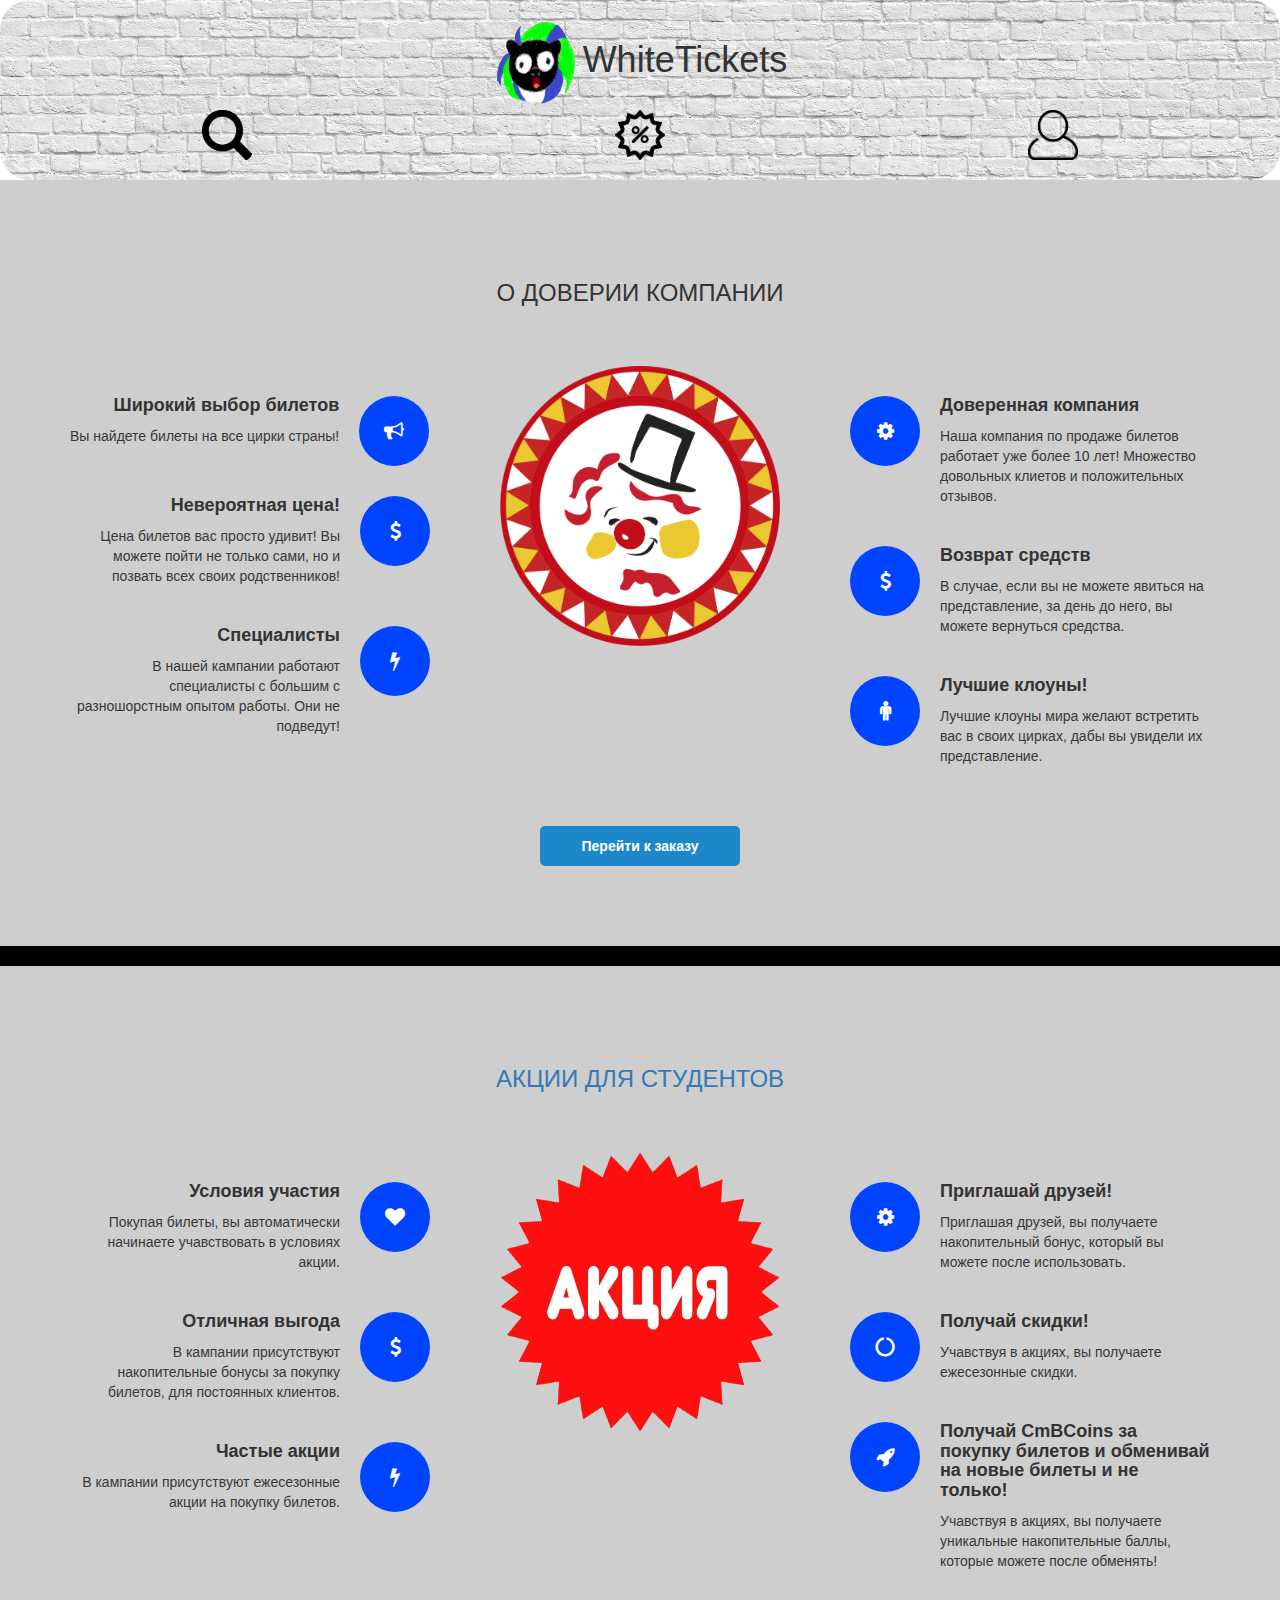
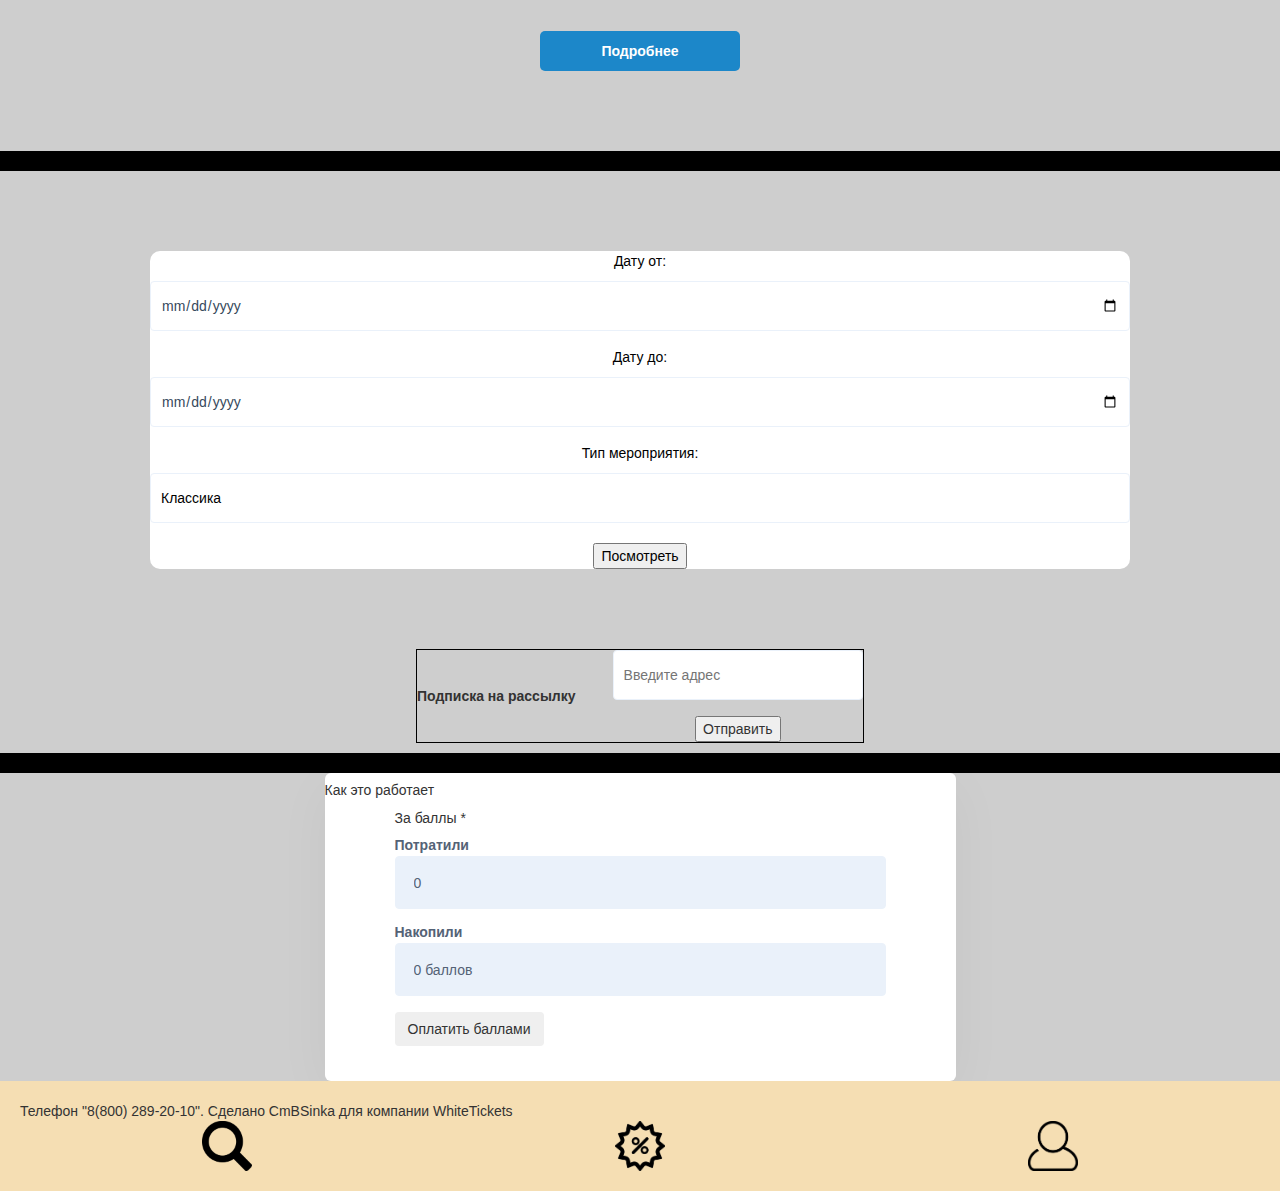
<file: index.html>
<!DOCTYPE html>
<!--
Политехнический колледж городского хозяйства
МДК.08.01 Проектирование и разработка интерфейсов пользователей
Работа WorldSkills
Студент гр. ИР-19-4
Янулявичус Янис
Преподаватель Левит Л.В., Л.В. Ильюшенков

Цель работы: Захерачить внатуре крутую работу чтобы все и я в том числе доказал я что, я такой умный да. Славам ССКМБ
-->
<html xmlns="http://www.w3.org/1999/xhtml" xml:lang="ru" lang="ru">
<head>
<meta charset="utf-8"/>
<link rel="stylesheet" href="master.css">
<script src='indexActive.js'></script>
<link href='https://fonts.googleapis.com/css?family=Open+Sans&amp;subset=latin,cyrillic' rel='stylesheet' type='text/css'>
<link rel="stylesheet" href="https://maxcdn.bootstrapcdn.com/bootstrap/3.3.6/css/bootstrap.min.css"/>
<link rel="stylesheet" href="https://maxcdn.bootstrapcdn.com/font-awesome/4.5.0/css/font-awesome.min.css">
<link rel="shortcut icon" href="картинки/лого.png" type="image/x-icon">
  <title>WhiteTickets</title>
</head>
<body>
    <header>
      <div class="container">
        <a href="index.html"><img class="logo" src="картинки/лого.png" width="90" height="90"  ></a>
      <h1 >WhiteTickets</h1> </div>
      <div class="container2">
        <a href="index.html#search"><img src="картинки/поиск.png" alt="поиск" width="50" height="50"  ></a>
        <a href="index.html#Akchii"><img src="картинки/акции.png" alt="акции" width="50" height="50"  ></a>
        <a href="login.html"><img src="картинки/жест.png" alt="жест" width="50" height="50" ></a>
      </div>
    </header>


    <main>
      <!---->
      
    <script src="test.js">
    var b=document.getElementsByClassName('js-calc-spend');

    b=b[0].value/3.5;
    var n=document.getElementsByClassName('js-calc-result');
    n[0].value=Math.round(b)+' баллов';
    </script>
      <section class="section-class" id="profile">
		
        <div class="container">
          
          <h2>О доверии компании</h2>
    
          <div class="row">
            
            <div class="col-md-4">
              
              <div class="items-right">
    
                <div class="section-class-item">
                  <div class="item-text text-right">
                    <h3>Широкий выбор билетов</h3>
                    <p>Вы найдете билеты на все цирки страны!</p>
                  </div>
                  <div class="item-icon text-right">
                    <span class="icon-wrap"><i class="fa fa-bullhorn" aria-hidden="true"></i></span>
                  </div>
                </div>
    
                <div class="section-class-item">
                  <div class="item-text text-right">
                    <h3>Невероятная цена!</h3>
                    <p>Цена билетов вас просто удивит! Вы можете пойти не только сами, но и позвать всех своих родственников!</p>
                  </div>
                  <div class="item-icon text-right">
                    <span class="icon-wrap"><i class="fa fa-usd" aria-hidden="true"></i></span>
                  </div>
                </div>
    
                <div class="section-class-item">
                  <div class="item-text text-right">
                    <h3>Специалисты</h3>
                    <p>В нашей кампании работают специалисты с большим с разношорстным опытом работы. Они не подведут!</p>
                  </div>
                  <div class="item-icon text-right">
                    <span class="icon-wrap"><i class="fa fa-bolt" aria-hidden="true"></i></span>
                  </div>
                </div>
    
              </div>
    
            </div>
            
            <div class="col-md-4 col-md-push-4">
              
              <div class="items-left">
    
                <div class="section-class-item">
                  <div class="item-icon text-left">
                    <span class="icon-wrap"><i class="fa fa-cog" aria-hidden="true"></i></span>
                  </div>
                  <div class="item-text text-left">
                    <h3>Доверенная компания</h3>
                    <p>Наша компания по продаже билетов работает уже более 10 лет! Множество довольных клиетов и положительных отзывов.</p>
                  </div>
                </div>
    
                <div class="section-class-item">
                  <div class="item-icon text-left">
                    <span class="icon-wrap"><i class="fa fa-usd" aria-hidden="true"></i></span>
                  </div>
                  <div class="item-text text-left">
                    <h3>Возврат средств</h3>
                    <p>В случае, если вы не можете явиться на представление, за день до него, вы можете вернуться средства.</p>
                  </div>
                </div>
    
                <div class="section-class-item">
                  <div class="item-icon text-left">
                    <span class="icon-wrap"><i class="fa fa-male" aria-hidden="true"></i></span>
                  </div>
                  <div class="item-text text-left">
                    <h3>Лучшие клоуны!</h3>
                    <p>Лучшие клоуны мира желают встретить вас в своих цирках, дабы вы увидели их представление.</p>
                  </div>
                </div>
    
              </div>
    
            </div>
            <!---->
            <div class="col-md-4 col-md-pull-4">
              
              <div class="section-class-image text-center">
                <img src="картинки/photo.png" alt="clown" width="280" height="280">
              </div>
    
            </div>
           <!---->
          </div>
    
        </div>
          <!---->
          <INPUT class="button" TYPE="button" VALUE="Перейти к заказу" onClick=location.href="Order.html" >
      </section>

      <div class="delenie"></div>
      <!---->
      <section class="section-class" id="profile2">
		
        <div class="container">
          
          <h2><a id="Akchii">Акции для студентов</a></h2>
    
          <div class="row">
            
            <div class="col-md-4">
              
              <div class="items-right">
    
                <div class="section-class-item">
                  <div class="item-text text-right">
                    <h3>Условия участия</h3>
                    <p>Покупая билеты, вы автоматически начинаете учавствовать в условиях акции.</p>
                  </div>
                  <div class="item-icon text-right">
                    <span class="icon-wrap"><i class="fa fa-heart" aria-hidden="true"></i></span>
                  </div>
                </div>
    
                <div class="section-class-item">
                  <div class="item-text text-right">
                    <h3>Отличная выгода</h3>
                    <p>В кампании присутствуют накопительные бонусы за покупку билетов, для постоянных клиентов.</p>
                  </div>
                  <div class="item-icon text-right">
                    <span class="icon-wrap"><i class="fa fa-usd" aria-hidden="true"></i></span>
                  </div>
                </div>
    
                <div class="section-class-item">
                  <div class="item-text text-right">
                    <h3>Частые акции</h3>
                    <p>В кампании присутствуют ежесезонные акции на покупку билетов. </p>
                  </div>
                  <div class="item-icon text-right">
                    <span class="icon-wrap"><i class="fa fa-bolt" aria-hidden="true"></i></span>
                  </div>
                </div>
    
              </div>
    
            </div>
            
            <div class="col-md-4 col-md-push-4">
              
              <div class="items-left">
    
                <div class="section-class-item">
                  <div class="item-icon text-left">
                    <span class="icon-wrap"><i class="fa fa-cog" aria-hidden="true"></i></span>
                  </div>
                  <div class="item-text text-left">
                    <h3>Приглашай друзей!</h3>
                    <p>Приглашая друзей, вы получаете накопительный бонус, который вы можете после использовать.</p>
                  </div>
                </div>
    
                <div class="section-class-item">
                  <div class="item-icon text-left">
                    <span class="icon-wrap"><i class="fa fa-circle-o-notch" aria-hidden="true"></i></span>
                  </div>
                  <div class="item-text text-left">
                    <h3>Получай скидки!</h3>
                    <p>Учавствуя в акциях, вы получаете ежесезонные скидки.</p>
                  </div>
                </div>
    
                <div class="section-class-item">
                  <div class="item-icon text-left">
                    <span class="icon-wrap"><i class="fa fa-rocket" aria-hidden="true"></i></span>
                  </div>
                  <div class="item-text text-left">
                    <h3>Получай CmBCoins за покупку билетов и обменивай на новые билеты и не только!</h3>
                    <p>Учавствуя в акциях, вы получаете уникальные накопительные баллы, которые можете после обменять!</p>
                  </div>
                </div>
    
              </div>
    
            </div>
          <!---->
            <div class="col-md-4 col-md-pull-4">
              
              <div class="section-class-image text-center">
                <img src="картинки/акцияя-removebg-preview.png" alt="акцияя-removebg-preview" width="280" height="280">
              </div>
    
            </div>
          <!---->
          </div>
    
        </div>
        <INPUT class="button" TYPE="button" VALUE="Подробнее" >
      </section>
      <div class="delenie"></div>
      <a id="search"> <div class="Osnov_cv_tx_3"></a>
        <table class="tablica12" id = "proflie4">
          
      <tr class="tablic"><th ></th> </tr>
       <td >
         <div class="Poisk">
      
        <div class="test-0-ai"> 
          <p>Дату от:</p> 
            <input type="date" name="calendar" id = "data1">
          </div>
         
          <div class="test-0-an"> 
            <p>Дату до:</p>
              <input type="date" name="calendar" id = "data2">
              </div>
      
          <div class="test-0-ad"> 
          <p>Тип мероприятия:</p>
        <SELECT name="Meropruit" id="type">
          <option> Классика </option>
           <option> Рок </option>
          <option> Джаз </option>
          <option> Фолк </option>
          <option> Другое </option>
        </SELECT>
              </div>
      
          <div class="test-0-ad"> 
            <br>
            <input type="button" class="button1" value="Посмотреть" onclick="login()">
          </div>
       </div>
      </td> 
      </table>
      </div>

      <div class='ebala' id="ebala">
        <section>
            <h1>Результаты поиска</h1>
            <div class="colomn_align">
                <div class="row_align">
                    <p class="color_blue row_item">Название:</p>
                    <p class="test-3-name color_white row_item"></p>
                    <p class="color_blue row_item">Код:</p>
                    <p class="test-3-last color_white row_item"></p>
                    <p class="color_blue row_item">Дата: </p>
                    <p class="test-3-num color_white row_item"></p>
                    <input type="button" class="button1" value="Выход" onclick="exit()">
                </div>
                <div class="row_align" id="concert">
  
                </div>
            </div>
        </section>
    </div>

      <!---->
      <div class="Osnov_cv_tx" id = "profile4">
        <table class="tablica1">
          <tbody> 
      <tr class="tablica2" style="position : relative;">
        <th>
        Подписка на рассылку
      </th>
       <td>
         <div class="Podpiska">
     
        <div class="test-0-sie"> 
            <input placeholder="Введите адрес" type="email" NAME="Адрес" class="lox">
          </div>
     
          <form class="test-0-sbs" action="index.html" method="post">

            <INPUT TYPE="submit" VALUE="Отправить">

            </form>
       </div>
      </td>
    </tr>
    </tbody>    
      </table>
      </div>
      <div class="delenie"></div>
      <div class="block block_how-works block_how-works_1" id = "profile3">
        <h5>Как это работает</h5>
        <div class="block_how-works__frame">
        
          
        <p class="lab">За баллы *</p>
      
        <form action="/zhopha/">
           <div class="form-group">
            <label class="label44">Потратили</label>
            <input type="text" class="input m0 js-calc-spend" value="0">
          <div class="form-group">
            <label class="label44">Накопили</label>
            <input type="text" class="input m0 js-calc-result" value="0 баллов" readonly="">
          </div>
          
          <div class="form-group">
            <script type="text/javascript" src="test.js">
              function balls(){
              var b=document.getElementsByClassName('js-calc-spend');
              b=b[0].value/3.5;
              var n=document.getElementsByClassName('js-calc-result');
              n[0].value=Math.round(b)+' баллов';
              }
              </script>
            <button class="btn btn_block m0" onClick='balls()'>Оплатить баллами</button>
          </div>
        </form>
      
        </div>
      </div>
      
    </main>

    <footer>Телефон "8(800) 289-20-10". Сделано CmBSinka для компании WhiteTickets
      <div class="container2">
        
        <a href="index.html#search"><img src="картинки/поиск.png" alt="поиск" width="50" height="50"  ></a>
        <a href="index.html#Akchii"><img src="картинки/акции.png" alt="акции" width="50" height="50"  ></a>
        <a href="login.html"><img src="картинки/жест.png" alt="жест" width="50" height="50" ></a>

        </div>
    </footer>
  </body>
</file>
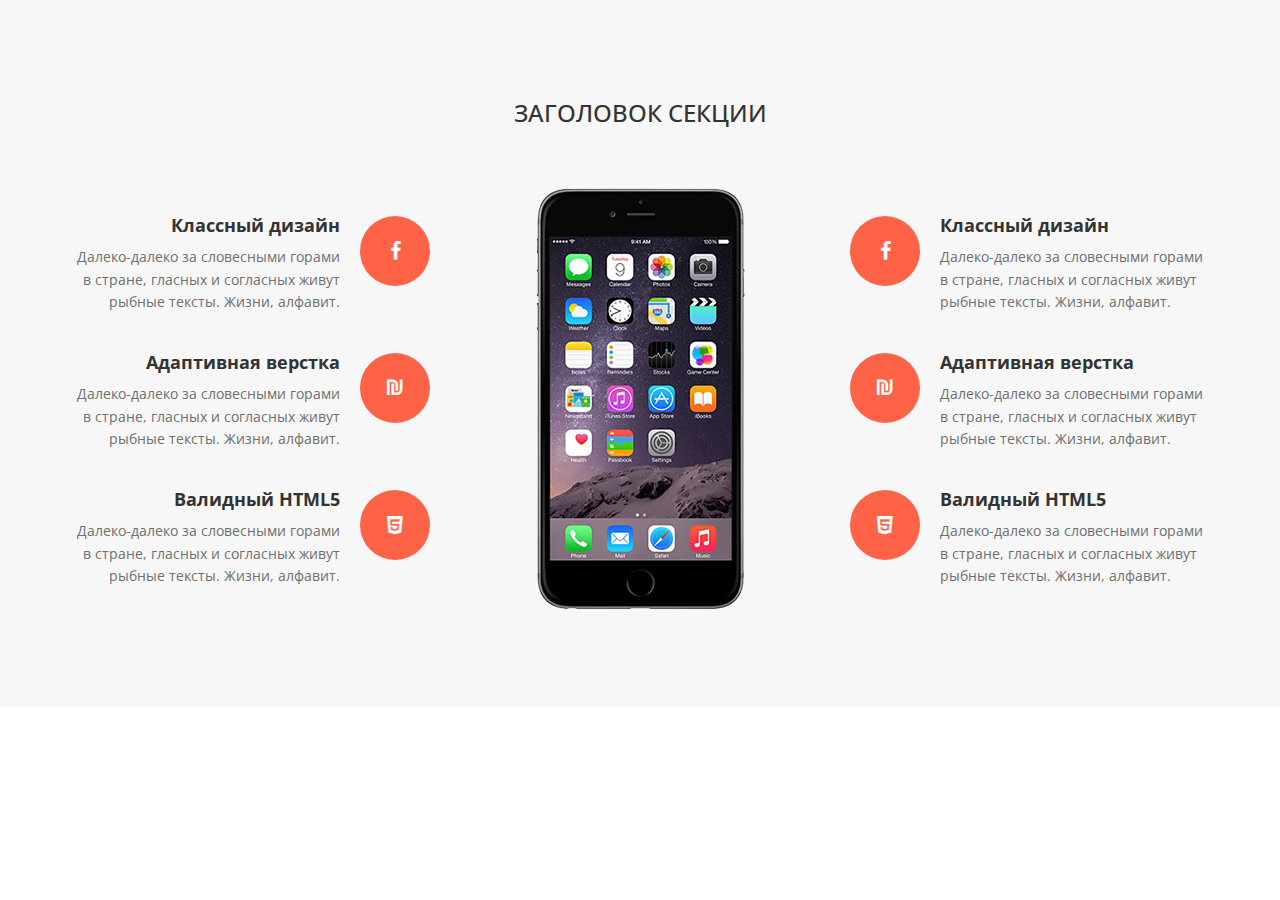
<file: html/index.html>
<!DOCTYPE html>
<html lang="en">
<head>
	<meta charset="UTF-8">
	<title>Document</title>
	<link href='https://fonts.googleapis.com/css?family=Open+Sans&amp;subset=latin,cyrillic' rel='stylesheet' type='text/css'>
	<link rel="stylesheet" href="https://maxcdn.bootstrapcdn.com/bootstrap/3.3.6/css/bootstrap.min.css"/>
	<link rel="stylesheet" href="https://maxcdn.bootstrapcdn.com/font-awesome/4.5.0/css/font-awesome.min.css">
	<link rel="stylesheet" href="css/style.css">
</head>
<body>
	
	<section class="section-class">
		
		<div class="container">
			
			<h2>Заголовок секции</h2>

			<div class="row">
				
				<div class="col-md-4">
					
					<div class="items-right">

						<div class="section-class-item">
							<div class="item-text text-right">
								<h3>Классный дизайн</h3>
								<p>Далеко-далеко за словесными горами в стране, гласных и согласных живут рыбные тексты. Жизни, алфавит.</p>
							</div>
							<div class="item-icon text-right">
								<span class="icon-wrap"><i class="fa fa-facebook"></i></span>
							</div>
						</div>

						<div class="section-class-item">
							<div class="item-text text-right">
								<h3>Адаптивная верстка</h3>
								<p>Далеко-далеко за словесными горами в стране, гласных и согласных живут рыбные тексты. Жизни, алфавит.</p>
							</div>
							<div class="item-icon text-right">
								<span class="icon-wrap"><i class="fa fa-ils"></i></span>
							</div>
						</div>

						<div class="section-class-item">
							<div class="item-text text-right">
								<h3>Валидный HTML5</h3>
								<p>Далеко-далеко за словесными горами в стране, гласных и согласных живут рыбные тексты. Жизни, алфавит.</p>
							</div>
							<div class="item-icon text-right">
								<span class="icon-wrap"><i class="fa fa-html5"></i></span>
							</div>
						</div>

					</div>

				</div>
				
				<div class="col-md-4 col-md-push-4">
					
					<div class="items-left">

						<div class="section-class-item">
							<div class="item-icon text-left">
								<span class="icon-wrap"><i class="fa fa-facebook"></i></span>
							</div>
							<div class="item-text text-left">
								<h3>Классный дизайн</h3>
								<p>Далеко-далеко за словесными горами в стране, гласных и согласных живут рыбные тексты. Жизни, алфавит.</p>
							</div>
						</div>

						<div class="section-class-item">
							<div class="item-icon text-left">
								<span class="icon-wrap"><i class="fa fa-ils"></i></span>
							</div>
							<div class="item-text text-left">
								<h3>Адаптивная верстка</h3>
								<p>Далеко-далеко за словесными горами в стране, гласных и согласных живут рыбные тексты. Жизни, алфавит.</p>
							</div>
						</div>

						<div class="section-class-item">
							<div class="item-icon text-left">
								<span class="icon-wrap"><i class="fa fa-html5"></i></span>
							</div>
							<div class="item-text text-left">
								<h3>Валидный HTML5</h3>
								<p>Далеко-далеко за словесными горами в стране, гласных и согласных живут рыбные тексты. Жизни, алфавит.</p>
							</div>
						</div>

					</div>

				</div>

				<div class="col-md-4 col-md-pull-4">
					
					<div class="section-class-image text-center">
						<img src="img/iphone.jpg" alt="iPhone">
					</div>

				</div>

			</div>

		</div>

	</section>

</body>
</html>
</file>
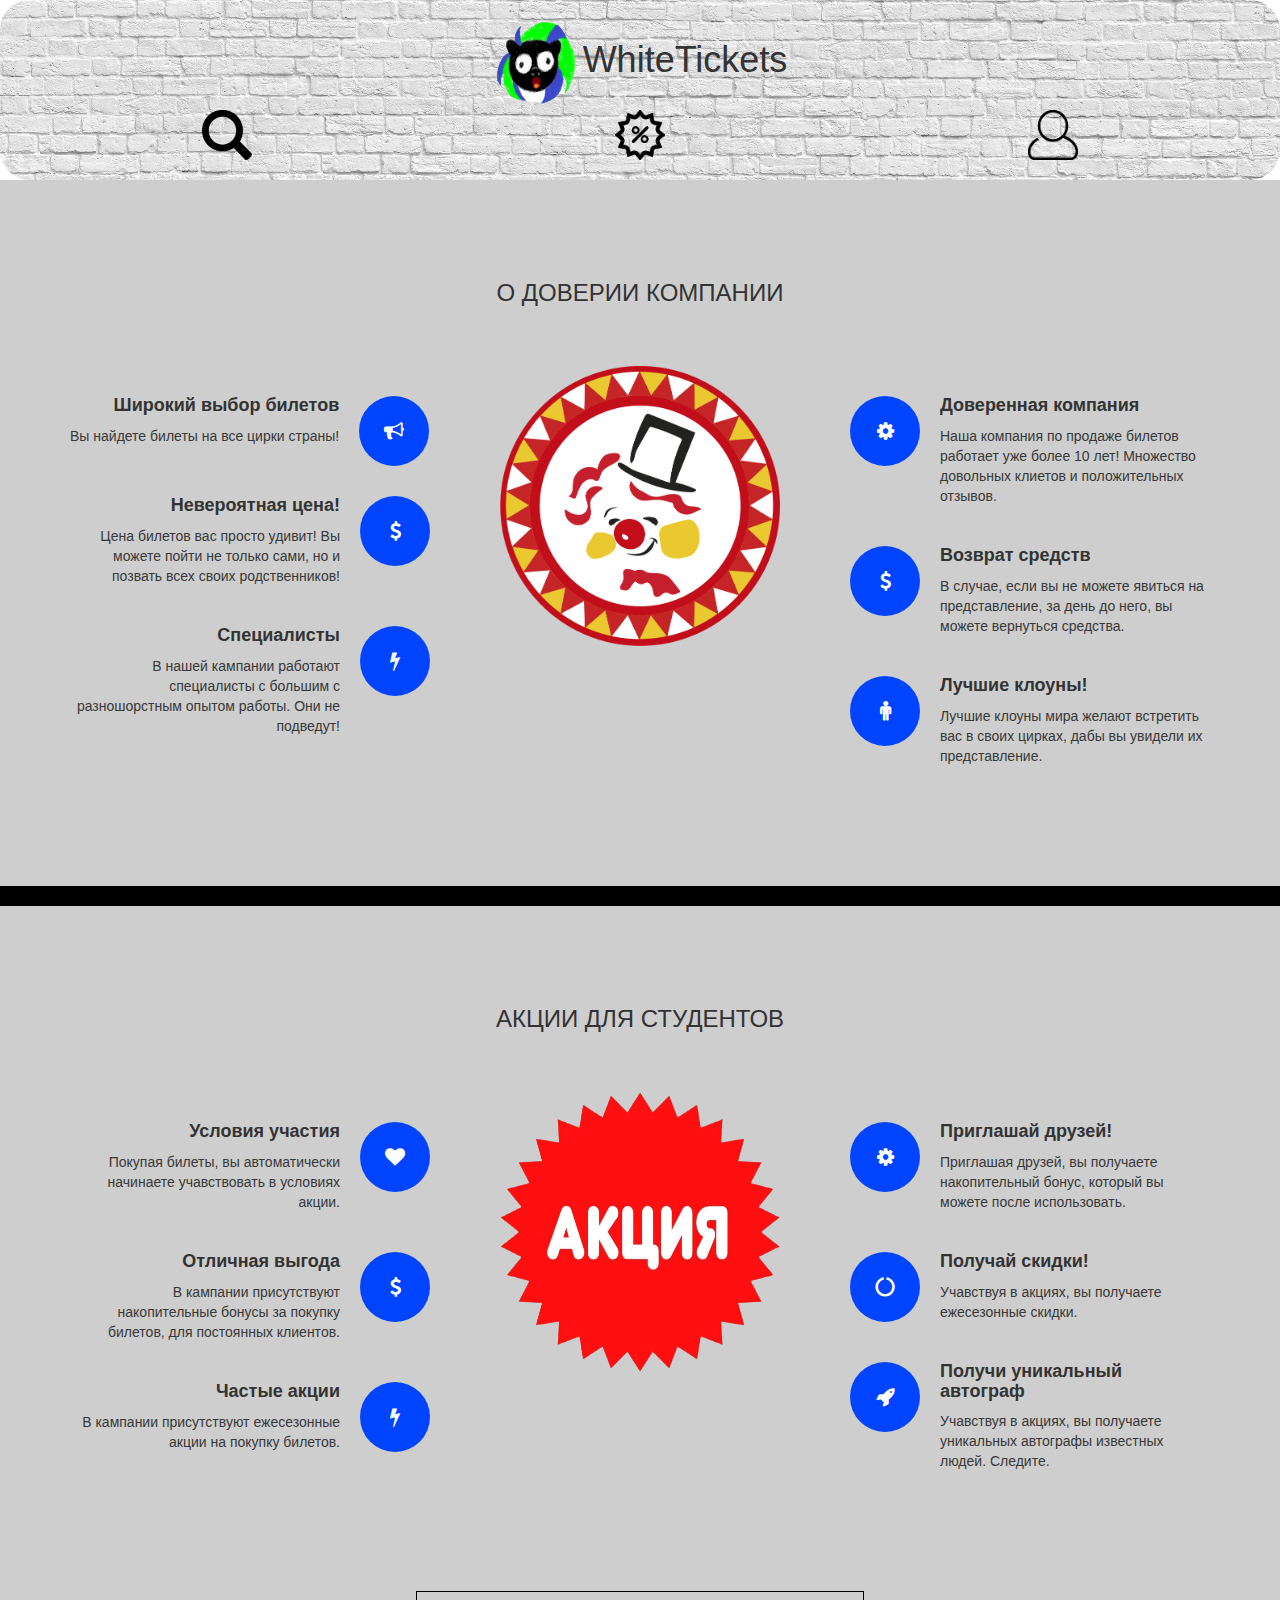
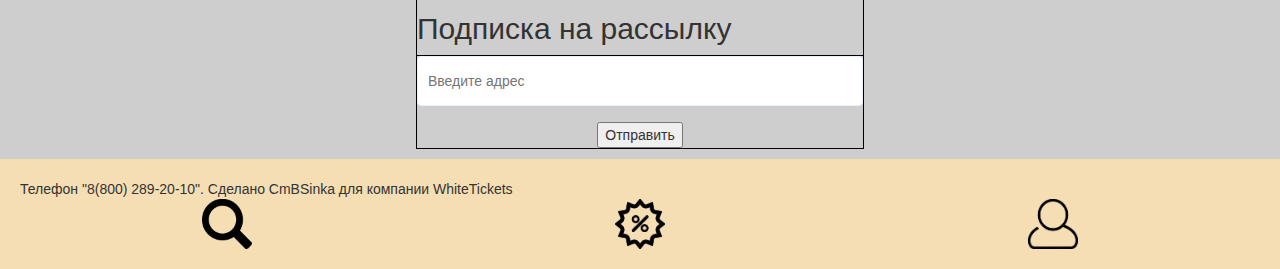
<file: 123.html>
<!DOCTYPE html>
<!--
Политехнический колледж городского хозяйства
МДК.08.01 Проектирование и разработка интерфейсов пользователей
Работа WorldSkills
Студент гр. ИР-19-4
Янулявичус Янис
Преподаватель Левит Л.В., Л.В. Ильюшенков

Цель работы: Захерачить внатуре крутую работу чтобы все и я в том числе доказал я что, я такой умный да. Славам ССКМБ
-->
<html xmlns="http://www.w3.org/1999/xhtml" xml:lang="ru" lang="ru">
<head>
<meta charset="utf-8"/>
<link rel="stylesheet" href="master.css">
<link href='https://fonts.googleapis.com/css?family=Open+Sans&amp;subset=latin,cyrillic' rel='stylesheet' type='text/css'>
<link rel="stylesheet" href="https://maxcdn.bootstrapcdn.com/bootstrap/3.3.6/css/bootstrap.min.css"/>
<link rel="stylesheet" href="https://maxcdn.bootstrapcdn.com/font-awesome/4.5.0/css/font-awesome.min.css">
<link rel="shortcut icon" href="картинки/лого.png" type="image/x-icon">
  <title>WhiteTickets</title>
</head>
<body>
    <header>
      <div class="container">
      <a href="123.html"><img class="logo" src="картинки/лого.png" width="90" height="90"  ></a>
      <h1 >WhiteTickets</h1> </div>
      <div class="container2">
      <a href="123.html"><img src="картинки/поиск.png" width="50" height="50"  ></a>
      <a href="123.html"><img src="картинки/акции.png" width="50" height="50"  ></a>
      <a href="123.html"><img src="картинки/жест.png" width="50" height="50" ></a>
      </div>
    </header>


    <main>
      <!---->
      <section class="section-class">
		
        <div class="container">
          
          <h2>О  доверии компании</h2>
    
          <div class="row">
            
            <div class="col-md-4">
              
              <div class="items-right">
    
                <div class="section-class-item">
                  <div class="item-text text-right">
                    <h3>Широкий выбор билетов</h3>
                    <p>Вы найдете билеты на все цирки страны!</p>
                  </div>
                  <div class="item-icon text-right">
                    <span class="icon-wrap"><i class="fa fa-bullhorn" aria-hidden="true"></i></span>
                  </div>
                </div>
    
                <div class="section-class-item">
                  <div class="item-text text-right">
                    <h3>Невероятная цена!</h3>
                    <p>Цена билетов вас просто удивит! Вы можете пойти не только сами, но и позвать всех своих родственников!</p>
                  </div>
                  <div class="item-icon text-right">
                    <span class="icon-wrap"><i class="fa fa-usd" aria-hidden="true"></i></span>
                  </div>
                </div>
    
                <div class="section-class-item">
                  <div class="item-text text-right">
                    <h3>Специалисты</h3>
                    <p>В нашей кампании работают специалисты с большим с разношорстным опытом работы. Они не подведут!</p>
                  </div>
                  <div class="item-icon text-right">
                    <span class="icon-wrap"><i class="fa fa-bolt" aria-hidden="true"></i></span>
                  </div>
                </div>
    
              </div>
    
            </div>
            
            <div class="col-md-4 col-md-push-4">
              
              <div class="items-left">
    
                <div class="section-class-item">
                  <div class="item-icon text-left">
                    <span class="icon-wrap"><i class="fa fa-cog" aria-hidden="true"></i></span>
                  </div>
                  <div class="item-text text-left">
                    <h3>Доверенная компания</h3>
                    <p>Наша компания по продаже билетов работает уже более 10 лет! Множество довольных клиетов и положительных отзывов.</p>
                  </div>
                </div>
    
                <div class="section-class-item">
                  <div class="item-icon text-left">
                    <span class="icon-wrap"><i class="fa fa-usd" aria-hidden="true"></i></span>
                  </div>
                  <div class="item-text text-left">
                    <h3>Возврат средств</h3>
                    <p>В случае, если вы не можете явиться на представление, за день до него, вы можете вернуться средства.</p>
                  </div>
                </div>
    
                <div class="section-class-item">
                  <div class="item-icon text-left">
                    <span class="icon-wrap"><i class="fa fa-male" aria-hidden="true"></i></span>
                  </div>
                  <div class="item-text text-left">
                    <h3>Лучшие клоуны!</h3>
                    <p>Лучшие клоуны мира желают встретить вас в своих цирках, дабы вы увидели их представление.</p>
                  </div>
                </div>
    
              </div>
    
            </div>
            <!---->
            <div class="col-md-4 col-md-pull-4">
              
              <div class="section-class-image text-center">
                <img src="картинки/photo.png" width="280" height="280" alt="clown">
              </div>
    
            </div>
           <!---->
          </div>
    
        </div>
          <!---->
      </section>

      <div class="delenie"></div>
      <!---->
      <section class="section-class">
		
        <div class="container">
          
          <h2>Акции для студентов</h2>
    
          <div class="row">
            
            <div class="col-md-4">
              
              <div class="items-right">
    
                <div class="section-class-item">
                  <div class="item-text text-right">
                    <h3>Условия участия</h3>
                    <p>Покупая билеты, вы автоматически начинаете учавствовать в условиях акции.</p>
                  </div>
                  <div class="item-icon text-right">
                    <span class="icon-wrap"><i class="fa fa-heart" aria-hidden="true"></i></span>
                  </div>
                </div>
    
                <div class="section-class-item">
                  <div class="item-text text-right">
                    <h3>Отличная выгода</h3>
                    <p>В кампании присутствуют накопительные бонусы за покупку билетов, для постоянных клиентов.</p>
                  </div>
                  <div class="item-icon text-right">
                    <span class="icon-wrap"><i class="fa fa-usd" aria-hidden="true"></i></span>
                  </div>
                </div>
    
                <div class="section-class-item">
                  <div class="item-text text-right">
                    <h3>Частые акции</h3>
                    <p>В кампании присутствуют ежесезонные акции на покупку билетов. </p>
                  </div>
                  <div class="item-icon text-right">
                    <span class="icon-wrap"><i class="fa fa-bolt" aria-hidden="true"></i></span>
                  </div>
                </div>
    
              </div>
    
            </div>
            
            <div class="col-md-4 col-md-push-4">
              
              <div class="items-left">
    
                <div class="section-class-item">
                  <div class="item-icon text-left">
                    <span class="icon-wrap"><i class="fa fa-cog" aria-hidden="true"></i></span>
                  </div>
                  <div class="item-text text-left">
                    <h3>Приглашай друзей!</h3>
                    <p>Приглашая друзей, вы получаете накопительный бонус, который вы можете после использовать.</p>
                  </div>
                </div>
    
                <div class="section-class-item">
                  <div class="item-icon text-left">
                    <span class="icon-wrap"><i class="fa fa-circle-o-notch" aria-hidden="true"></i></span>
                  </div>
                  <div class="item-text text-left">
                    <h3>Получай скидки!</h3>
                    <p>Учавствуя в акциях, вы получаете ежесезонные скидки.</p>
                  </div>
                </div>
    
                <div class="section-class-item">
                  <div class="item-icon text-left">
                    <span class="icon-wrap"><i class="fa fa-rocket" aria-hidden="true"></i></span>
                  </div>
                  <div class="item-text text-left">
                    <h3>Получи уникальный автограф</h3>
                    <p>Учавствуя в акциях, вы получаете уникальных автографы известных людей. Следите.</p>
                  </div>
                </div>
    
              </div>
    
            </div>
          <!---->
            <div class="col-md-4 col-md-pull-4">
              
              <div class="section-class-image text-center">
                <img src="картинки/акцияя-removebg-preview.png" width="280" height="280" alt="clown">
              </div>
    
            </div>
          <!---->
          </div>
    
        </div>
    
      </section>
      <!---->
      <div class="Osnov_cv_tx">
        <table ALIGN="center" class="tablica1" border="1"> 
          
      <tr class="tablica2" style="position : relative;" WIDTH : 70% width: 30px><th ALIGN="center" ><h2>Подписка на рассылку</h2> </th> </tr>
       <td class = "td">
         <div class="Podpiska">
     
        <div class="test-0-sie"> 
            <input placeholder="Введите адрес" type="email" NAME="Адрес" ROWS=3 COLS=34 class="lox">
          </div>
     
          <form class="test-0-sbs" action="" method="post">
            <center>
            <INPUT TYPE="submit" VALUE="Отправить">
            </center>
            </form>
       </div>
      </td> 
      </table>
      </div>
    

    </main>

    <footer>Телефон "8(800) 289-20-10". Сделано CmBSinka для компании WhiteTickets
      <div class="container2">
        
        <a href="123.html"><img class = "search" src="картинки/поиск.png" width="50" height="50"  ></a>
        <a href="123.html"><img class = "akchii" src="картинки/акции.png" width="50" height="50"  ></a>
        <a href="123.html"><img class = "account" src="картинки/жест.png" width="50" height="50" ></a>
        </div>
    </footer>
</body>
</file>
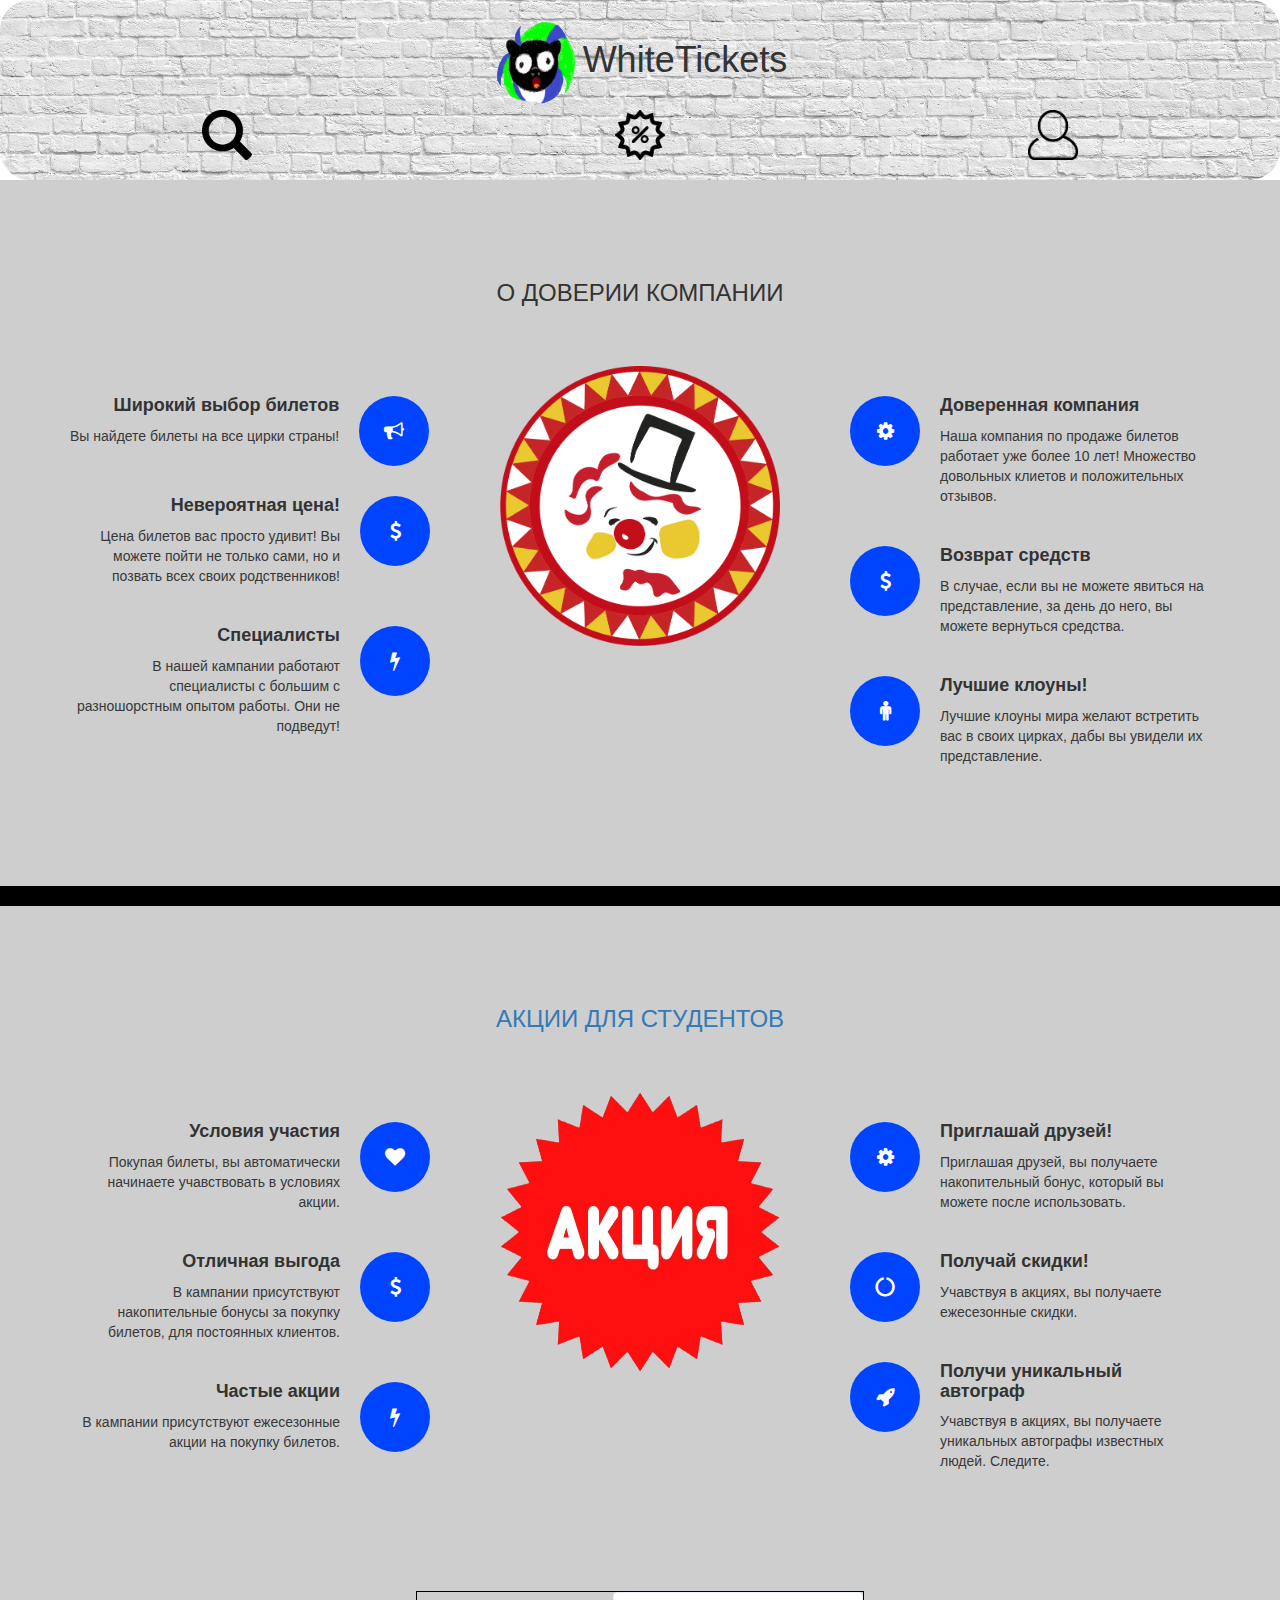
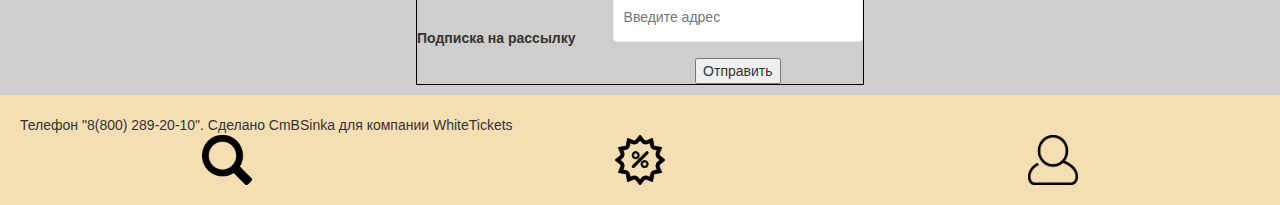
<file: Langing Page.html>
<!DOCTYPE html>
<!--
Политехнический колледж городского хозяйства
МДК.08.01 Проектирование и разработка интерфейсов пользователей
Работа WorldSkills
Студент гр. ИР-19-4
Янулявичус Янис
Преподаватель Левит Л.В., Л.В. Ильюшенков

Цель работы: Захерачить внатуре крутую работу чтобы все и я в том числе доказал я что, я такой умный да. Славам ССКМБ
-->
<html xmlns="http://www.w3.org/1999/xhtml" xml:lang="ru" lang="ru">
<head>
<meta charset="utf-8"/>
<link rel="stylesheet" href="master.css">
<link href='https://fonts.googleapis.com/css?family=Open+Sans&amp;subset=latin,cyrillic' rel='stylesheet' type='text/css'>
<link rel="stylesheet" href="https://maxcdn.bootstrapcdn.com/bootstrap/3.3.6/css/bootstrap.min.css"/>
<link rel="stylesheet" href="https://maxcdn.bootstrapcdn.com/font-awesome/4.5.0/css/font-awesome.min.css">
<link rel="shortcut icon" href="картинки/лого.png" type="image/x-icon">
  <title>WhiteTickets</title>
</head>
<body>
    <header>
      <div class="container">
        <a href="Langing Page.html"><img class="logo" src="картинки/лого.png" width="90" height="90"  ></a>
      <h1 >WhiteTickets</h1> </div>
      <div class="container2">
      <a href="Search.html"><img src="картинки/поиск.png" alt="поиск" width="50" height="50"  ></a>
      <a href="#Akchii"><img src="картинки/акции.png" alt="акции" width="50" height="50"  ></a>
      <a href="login.html"><img src="картинки/жест.png" alt="жест" width="50" height="50" ></a>
      </div>
    </header>


    <main>
      <!---->
      <section class="section-class">
		
        <div class="container">
          
          <h2>О  доверии компании</h2>
    
          <div class="row">
            
            <div class="col-md-4">
              
              <div class="items-right">
    
                <div class="section-class-item">
                  <div class="item-text text-right">
                    <h3>Широкий выбор билетов</h3>
                    <p>Вы найдете билеты на все цирки страны!</p>
                  </div>
                  <div class="item-icon text-right">
                    <span class="icon-wrap"><i class="fa fa-bullhorn" aria-hidden="true"></i></span>
                  </div>
                </div>
    
                <div class="section-class-item">
                  <div class="item-text text-right">
                    <h3>Невероятная цена!</h3>
                    <p>Цена билетов вас просто удивит! Вы можете пойти не только сами, но и позвать всех своих родственников!</p>
                  </div>
                  <div class="item-icon text-right">
                    <span class="icon-wrap"><i class="fa fa-usd" aria-hidden="true"></i></span>
                  </div>
                </div>
    
                <div class="section-class-item">
                  <div class="item-text text-right">
                    <h3>Специалисты</h3>
                    <p>В нашей кампании работают специалисты с большим с разношорстным опытом работы. Они не подведут!</p>
                  </div>
                  <div class="item-icon text-right">
                    <span class="icon-wrap"><i class="fa fa-bolt" aria-hidden="true"></i></span>
                  </div>
                </div>
    
              </div>
    
            </div>
            
            <div class="col-md-4 col-md-push-4">
              
              <div class="items-left">
    
                <div class="section-class-item">
                  <div class="item-icon text-left">
                    <span class="icon-wrap"><i class="fa fa-cog" aria-hidden="true"></i></span>
                  </div>
                  <div class="item-text text-left">
                    <h3>Доверенная компания</h3>
                    <p>Наша компания по продаже билетов работает уже более 10 лет! Множество довольных клиетов и положительных отзывов.</p>
                  </div>
                </div>
    
                <div class="section-class-item">
                  <div class="item-icon text-left">
                    <span class="icon-wrap"><i class="fa fa-usd" aria-hidden="true"></i></span>
                  </div>
                  <div class="item-text text-left">
                    <h3>Возврат средств</h3>
                    <p>В случае, если вы не можете явиться на представление, за день до него, вы можете вернуться средства.</p>
                  </div>
                </div>
    
                <div class="section-class-item">
                  <div class="item-icon text-left">
                    <span class="icon-wrap"><i class="fa fa-male" aria-hidden="true"></i></span>
                  </div>
                  <div class="item-text text-left">
                    <h3>Лучшие клоуны!</h3>
                    <p>Лучшие клоуны мира желают встретить вас в своих цирках, дабы вы увидели их представление.</p>
                  </div>
                </div>
    
              </div>
    
            </div>
            <!---->
            <div class="col-md-4 col-md-pull-4">
              
              <div class="section-class-image text-center">
                <img src="картинки/photo.png" alt="clown" width="280" height="280">
              </div>
    
            </div>
           <!---->
          </div>
    
        </div>
          <!---->
      </section>

      <div class="delenie"></div>
      <!---->
      <section class="section-class">
		
        <div class="container">
          
          <h2><a id="Akchii">Акции для студентов</a></h2>
    
          <div class="row">
            
            <div class="col-md-4">
              
              <div class="items-right">
    
                <div class="section-class-item">
                  <div class="item-text text-right">
                    <h3>Условия участия</h3>
                    <p>Покупая билеты, вы автоматически начинаете учавствовать в условиях акции.</p>
                  </div>
                  <div class="item-icon text-right">
                    <span class="icon-wrap"><i class="fa fa-heart" aria-hidden="true"></i></span>
                  </div>
                </div>
    
                <div class="section-class-item">
                  <div class="item-text text-right">
                    <h3>Отличная выгода</h3>
                    <p>В кампании присутствуют накопительные бонусы за покупку билетов, для постоянных клиентов.</p>
                  </div>
                  <div class="item-icon text-right">
                    <span class="icon-wrap"><i class="fa fa-usd" aria-hidden="true"></i></span>
                  </div>
                </div>
    
                <div class="section-class-item">
                  <div class="item-text text-right">
                    <h3>Частые акции</h3>
                    <p>В кампании присутствуют ежесезонные акции на покупку билетов. </p>
                  </div>
                  <div class="item-icon text-right">
                    <span class="icon-wrap"><i class="fa fa-bolt" aria-hidden="true"></i></span>
                  </div>
                </div>
    
              </div>
    
            </div>
            
            <div class="col-md-4 col-md-push-4">
              
              <div class="items-left">
    
                <div class="section-class-item">
                  <div class="item-icon text-left">
                    <span class="icon-wrap"><i class="fa fa-cog" aria-hidden="true"></i></span>
                  </div>
                  <div class="item-text text-left">
                    <h3>Приглашай друзей!</h3>
                    <p>Приглашая друзей, вы получаете накопительный бонус, который вы можете после использовать.</p>
                  </div>
                </div>
    
                <div class="section-class-item">
                  <div class="item-icon text-left">
                    <span class="icon-wrap"><i class="fa fa-circle-o-notch" aria-hidden="true"></i></span>
                  </div>
                  <div class="item-text text-left">
                    <h3>Получай скидки!</h3>
                    <p>Учавствуя в акциях, вы получаете ежесезонные скидки.</p>
                  </div>
                </div>
    
                <div class="section-class-item">
                  <div class="item-icon text-left">
                    <span class="icon-wrap"><i class="fa fa-rocket" aria-hidden="true"></i></span>
                  </div>
                  <div class="item-text text-left">
                    <h3>Получи уникальный автограф</h3>
                    <p>Учавствуя в акциях, вы получаете уникальных автографы известных людей. Следите.</p>
                  </div>
                </div>
    
              </div>
    
            </div>
          <!---->
            <div class="col-md-4 col-md-pull-4">
              
              <div class="section-class-image text-center">
                <img src="картинки/акцияя-removebg-preview.png" alt="акцияя-removebg-preview" width="280" height="280">
              </div>
    
            </div>
          <!---->
          </div>
    
        </div>
    
      </section>
      <!---->
      <div class="Osnov_cv_tx">
        <table class="tablica1">
          <tbody> 
      <tr class="tablica2" style="position : relative;">
        <th>
        Подписка на рассылку
      </th>
       <td>
         <div class="Podpiska">
     
        <div class="test-0-sie"> 
            <input placeholder="Введите адрес" type="email" NAME="Адрес" class="lox">
          </div>
     
          <form class="test-0-sbs" action="file:///C:/Users/176-19/Documents/GitHub/-.-/Langing%20Page.html" method="post">

            <INPUT TYPE="submit" VALUE="Отправить">

            </form>
       </div>
      </td>
    </tr>
    </tbody>    
      </table>
      </div>
    
    </main>

    <footer>Телефон "8(800) 289-20-10". Сделано CmBSinka для компании WhiteTickets
      <div class="container2">
        
        <a href="Search.html"><img src="картинки/поиск.png" alt="поиск" width="50" height="50"  ></a>
        <a href="Langing Page.html#Akchii"><img src="картинки/акции.png" alt="акции" width="50" height="50"  ></a>
        <a href="login.html"><img src="картинки/жест.png" alt="жест" width="50" height="50" ></a>

        </div>
    </footer>
  </body>
</file>
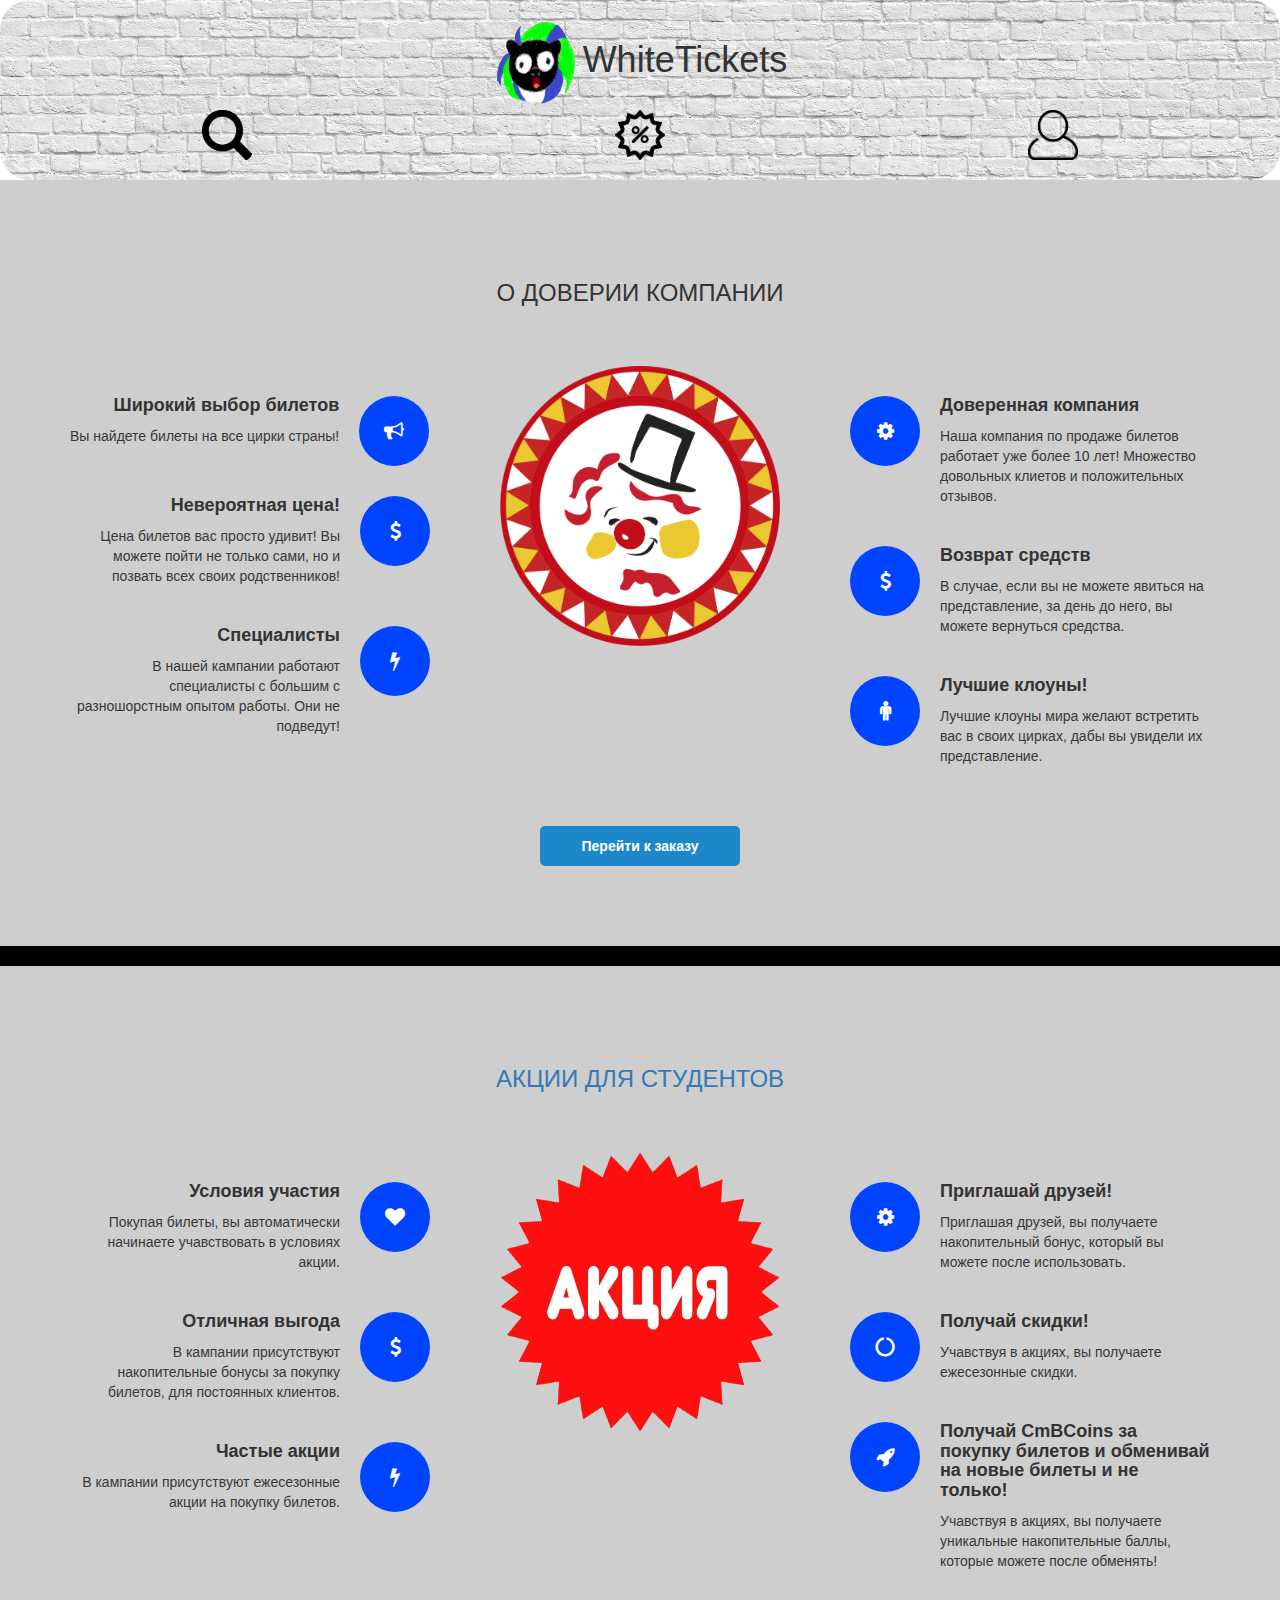
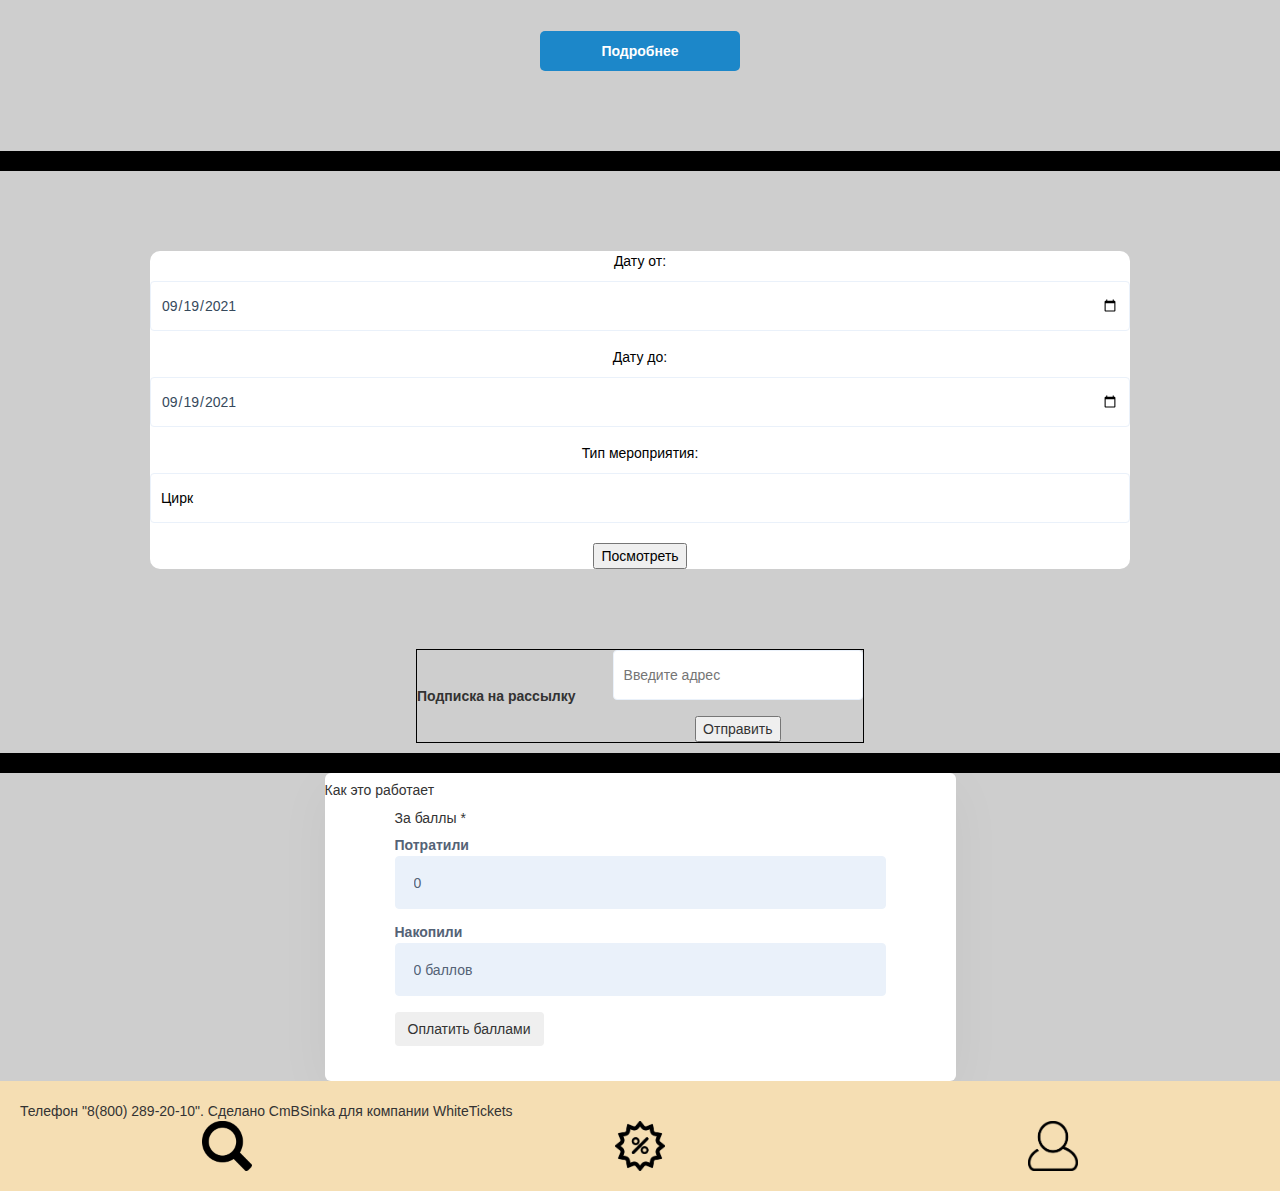
<file: LangingPage.html>
<!DOCTYPE html>
<!--
Политехнический колледж городского хозяйства
МДК.08.01 Проектирование и разработка интерфейсов пользователей
Работа WorldSkills
Студент гр. ИР-19-4
Янулявичус Янис
Преподаватель Левит Л.В., Л.В. Ильюшенков

Цель работы: Захерачить внатуре крутую работу чтобы все и я в том числе доказал я что, я такой умный да. Славам ССКМБ
-->
<html xmlns="http://www.w3.org/1999/xhtml" xml:lang="ru" lang="ru">
<head>
<meta charset="utf-8"/>
<link rel="stylesheet" href="master.css">
<link href='https://fonts.googleapis.com/css?family=Open+Sans&amp;subset=latin,cyrillic' rel='stylesheet' type='text/css'>
<link rel="stylesheet" href="https://maxcdn.bootstrapcdn.com/bootstrap/3.3.6/css/bootstrap.min.css"/>
<link rel="stylesheet" href="https://maxcdn.bootstrapcdn.com/font-awesome/4.5.0/css/font-awesome.min.css">
<link rel="shortcut icon" href="картинки/лого.png" type="image/x-icon">
  <title>WhiteTickets</title>
</head>
<body>
    <header>
      <div class="container">
        <a href="LangingPage.html"><img class="logo" src="картинки/лого.png" width="90" height="90"  ></a>
      <h1 >WhiteTickets</h1> </div>
      <div class="container2">
        <a href="LangingPage.html#search"><img src="картинки/поиск.png" alt="поиск" width="50" height="50"  ></a>
        <a href="LangingPage.html#Akchii"><img src="картинки/акции.png" alt="акции" width="50" height="50"  ></a>
        <a href="login.html"><img src="картинки/жест.png" alt="жест" width="50" height="50" ></a>
      </div>
    </header>


    <main>
      <!---->
      
    <script src="test.js">
    var b=document.getElementsByClassName('js-calc-spend');

    b=b[0].value/3.5;
    var n=document.getElementsByClassName('js-calc-result');
    n[0].value=Math.round(b)+' баллов';
    </script>
      <section class="section-class">
		
        <div class="container">
          
          <h2>О доверии компании</h2>
    
          <div class="row">
            
            <div class="col-md-4">
              
              <div class="items-right">
    
                <div class="section-class-item">
                  <div class="item-text text-right">
                    <h3>Широкий выбор билетов</h3>
                    <p>Вы найдете билеты на все цирки страны!</p>
                  </div>
                  <div class="item-icon text-right">
                    <span class="icon-wrap"><i class="fa fa-bullhorn" aria-hidden="true"></i></span>
                  </div>
                </div>
    
                <div class="section-class-item">
                  <div class="item-text text-right">
                    <h3>Невероятная цена!</h3>
                    <p>Цена билетов вас просто удивит! Вы можете пойти не только сами, но и позвать всех своих родственников!</p>
                  </div>
                  <div class="item-icon text-right">
                    <span class="icon-wrap"><i class="fa fa-usd" aria-hidden="true"></i></span>
                  </div>
                </div>
    
                <div class="section-class-item">
                  <div class="item-text text-right">
                    <h3>Специалисты</h3>
                    <p>В нашей кампании работают специалисты с большим с разношорстным опытом работы. Они не подведут!</p>
                  </div>
                  <div class="item-icon text-right">
                    <span class="icon-wrap"><i class="fa fa-bolt" aria-hidden="true"></i></span>
                  </div>
                </div>
    
              </div>
    
            </div>
            
            <div class="col-md-4 col-md-push-4">
              
              <div class="items-left">
    
                <div class="section-class-item">
                  <div class="item-icon text-left">
                    <span class="icon-wrap"><i class="fa fa-cog" aria-hidden="true"></i></span>
                  </div>
                  <div class="item-text text-left">
                    <h3>Доверенная компания</h3>
                    <p>Наша компания по продаже билетов работает уже более 10 лет! Множество довольных клиетов и положительных отзывов.</p>
                  </div>
                </div>
    
                <div class="section-class-item">
                  <div class="item-icon text-left">
                    <span class="icon-wrap"><i class="fa fa-usd" aria-hidden="true"></i></span>
                  </div>
                  <div class="item-text text-left">
                    <h3>Возврат средств</h3>
                    <p>В случае, если вы не можете явиться на представление, за день до него, вы можете вернуться средства.</p>
                  </div>
                </div>
    
                <div class="section-class-item">
                  <div class="item-icon text-left">
                    <span class="icon-wrap"><i class="fa fa-male" aria-hidden="true"></i></span>
                  </div>
                  <div class="item-text text-left">
                    <h3>Лучшие клоуны!</h3>
                    <p>Лучшие клоуны мира желают встретить вас в своих цирках, дабы вы увидели их представление.</p>
                  </div>
                </div>
    
              </div>
    
            </div>
            <!---->
            <div class="col-md-4 col-md-pull-4">
              
              <div class="section-class-image text-center">
                <img src="картинки/photo.png" alt="clown" width="280" height="280">
              </div>
    
            </div>
           <!---->
          </div>
    
        </div>
          <!---->
          <INPUT class="button" TYPE="button" VALUE="Перейти к заказу" onClick=location.href="Order.html" >
      </section>

      <div class="delenie"></div>
      <!---->
      <section class="section-class">
		
        <div class="container">
          
          <h2><a id="Akchii">Акции для студентов</a></h2>
    
          <div class="row">
            
            <div class="col-md-4">
              
              <div class="items-right">
    
                <div class="section-class-item">
                  <div class="item-text text-right">
                    <h3>Условия участия</h3>
                    <p>Покупая билеты, вы автоматически начинаете учавствовать в условиях акции.</p>
                  </div>
                  <div class="item-icon text-right">
                    <span class="icon-wrap"><i class="fa fa-heart" aria-hidden="true"></i></span>
                  </div>
                </div>
    
                <div class="section-class-item">
                  <div class="item-text text-right">
                    <h3>Отличная выгода</h3>
                    <p>В кампании присутствуют накопительные бонусы за покупку билетов, для постоянных клиентов.</p>
                  </div>
                  <div class="item-icon text-right">
                    <span class="icon-wrap"><i class="fa fa-usd" aria-hidden="true"></i></span>
                  </div>
                </div>
    
                <div class="section-class-item">
                  <div class="item-text text-right">
                    <h3>Частые акции</h3>
                    <p>В кампании присутствуют ежесезонные акции на покупку билетов. </p>
                  </div>
                  <div class="item-icon text-right">
                    <span class="icon-wrap"><i class="fa fa-bolt" aria-hidden="true"></i></span>
                  </div>
                </div>
    
              </div>
    
            </div>
            
            <div class="col-md-4 col-md-push-4">
              
              <div class="items-left">
    
                <div class="section-class-item">
                  <div class="item-icon text-left">
                    <span class="icon-wrap"><i class="fa fa-cog" aria-hidden="true"></i></span>
                  </div>
                  <div class="item-text text-left">
                    <h3>Приглашай друзей!</h3>
                    <p>Приглашая друзей, вы получаете накопительный бонус, который вы можете после использовать.</p>
                  </div>
                </div>
    
                <div class="section-class-item">
                  <div class="item-icon text-left">
                    <span class="icon-wrap"><i class="fa fa-circle-o-notch" aria-hidden="true"></i></span>
                  </div>
                  <div class="item-text text-left">
                    <h3>Получай скидки!</h3>
                    <p>Учавствуя в акциях, вы получаете ежесезонные скидки.</p>
                  </div>
                </div>
    
                <div class="section-class-item">
                  <div class="item-icon text-left">
                    <span class="icon-wrap"><i class="fa fa-rocket" aria-hidden="true"></i></span>
                  </div>
                  <div class="item-text text-left">
                    <h3>Получай CmBCoins за покупку билетов и обменивай на новые билеты и не только!</h3>
                    <p>Учавствуя в акциях, вы получаете уникальные накопительные баллы, которые можете после обменять!</p>
                  </div>
                </div>
    
              </div>
    
            </div>
          <!---->
            <div class="col-md-4 col-md-pull-4">
              
              <div class="section-class-image text-center">
                <img src="картинки/акцияя-removebg-preview.png" alt="акцияя-removebg-preview" width="280" height="280">
              </div>
    
            </div>
          <!---->
          </div>
    
        </div>
        <INPUT class="button" TYPE="button" VALUE="Подробнее" >
      </section>
      <div class="delenie"></div>
      <a id="search"> <div class="Osnov_cv_tx_3"></a>
        <table class="tablica12">
          
      <tr class="tablic"><th ></th> </tr>
       <td >
         <div class="Poisk">
      
        <div class="test-0-ai"> 
          <p>Дату от:</p> 
            <input type="date" name="calendar" value="2021-09-19">
          </div>
         
          <div class="test-0-an"> 
            <p>Дату до:</p>
              <input type="date" name="calendar" value="2021-09-19">
              </div>
      
          <div class="test-0-ad"> 
          <p>Тип мероприятия:</p>
        <SELECT name="Meropruit">
          <option> Цирк </option>
           <option> Цирк маленький </option>
          <option> Цирк средний </option>
          <option> Цирк большой </option>
          <option> Цирк на дом </option>
        </SELECT>
              </div>
      
          <div class="test-0-ad"> 
            <br>
            <INPUT TYPE="submit" VALUE="Посмотреть">
          </div>
       </div>
      </td> 
      </table>
      </div>
      <!---->
      <div class="Osnov_cv_tx">
        <table class="tablica1">
          <tbody> 
      <tr class="tablica2" style="position : relative;">
        <th>
        Подписка на рассылку
      </th>
       <td>
         <div class="Podpiska">
     
        <div class="test-0-sie"> 
            <input placeholder="Введите адрес" type="email" NAME="Адрес" class="lox">
          </div>
     
          <form class="test-0-sbs" action="LangingPage.html" method="post">

            <INPUT TYPE="submit" VALUE="Отправить">

            </form>
       </div>
      </td>
    </tr>
    </tbody>    
      </table>
      </div>
      <div class="delenie"></div>
      <div class="block block_how-works block_how-works_1">
        <h5>Как это работает</h5>
        <div class="block_how-works__frame">
        
          
        <p class="lab">За баллы *</p>
      
        <form action="/zhopha/">
           <div class="form-group">
            <label class="label44">Потратили</label>
            <input type="text" class="input m0 js-calc-spend" value="0">
          <div class="form-group">
            <label class="label44">Накопили</label>
            <input type="text" class="input m0 js-calc-result" value="0 баллов" readonly="">
          </div>
          
          <div class="form-group">
            <script type="text/javascript" src="test.js">
              function balls(){
              var b=document.getElementsByClassName('js-calc-spend');
              b=b[0].value/3.5;
              var n=document.getElementsByClassName('js-calc-result');
              n[0].value=Math.round(b)+' баллов';
              b[0].value+' рублей';}
              </script>
            <button class="btn btn_block m0" onClick='balls()'>Оплатить баллами</button>
          </div>
        </form>
      
        </div>
      </div>
    </main>

    <footer>Телефон "8(800) 289-20-10". Сделано CmBSinka для компании WhiteTickets
      <div class="container2">
        
        <a href="LangingPage.html#search"><img src="картинки/поиск.png" alt="поиск" width="50" height="50"  ></a>
        <a href="LangingPage.html#Akchii"><img src="картинки/акции.png" alt="акции" width="50" height="50"  ></a>
        <a href="login.html"><img src="картинки/жест.png" alt="жест" width="50" height="50" ></a>

        </div>
    </footer>
  </body>
</file>
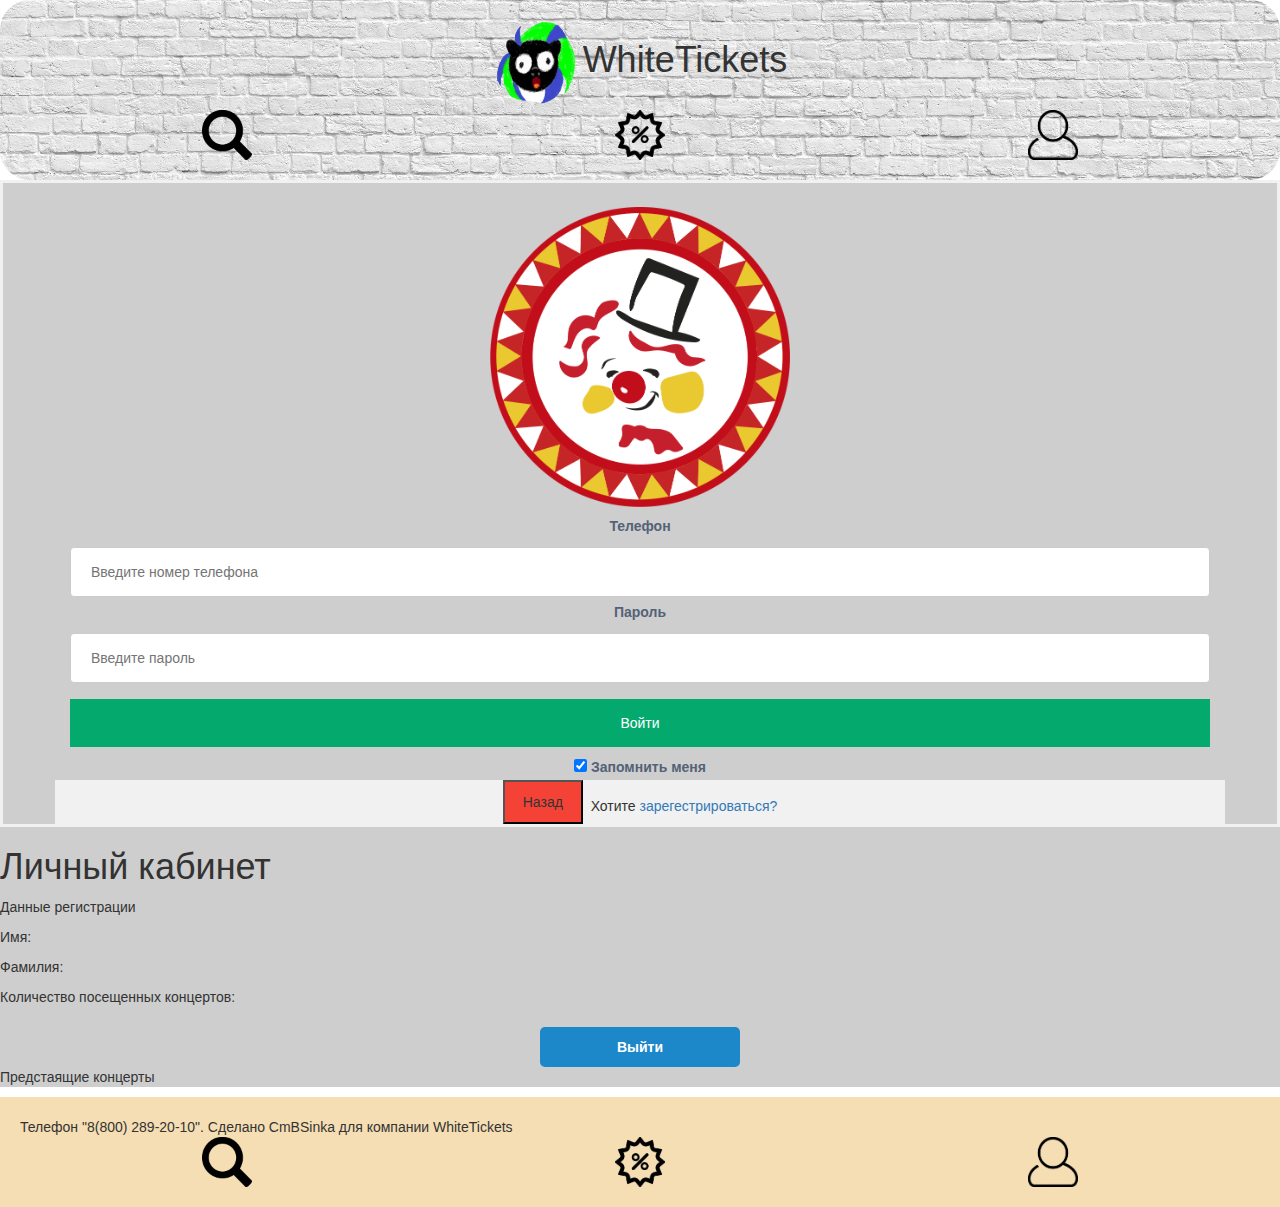
<file: Login.html>
<!DOCTYPE html>
<!--
Политехнический колледж городского хозяйства
МДК.08.01 Проектирование и разработка интерфейсов пользователей
Работа WorldSkills
Студент гр. ИР-19-4
Янулявичус Янис
Преподаватель Левит Л.В., Л.В. Ильюшенков

Цель работы: Захерачить внатуре крутую работу чтобы все и я в том числе доказал я что, я такой умный да. Славам ССКМБ
-->
<html xmlns="http://www.w3.org/1999/xhtml" xml:lang="ru" lang="ru">
<head>
<meta charset="utf-8"/>
<link rel="stylesheet" href="master.css">
<link rel="stylesheet" href="login.css">
<script src='active.js'></script>
<link href='https://fonts.googleapis.com/css?family=Open+Sans&amp;subset=latin,cyrillic' rel='stylesheet' type='text/css'>
<link rel="stylesheet" href="https://maxcdn.bootstrapcdn.com/bootstrap/3.3.6/css/bootstrap.min.css"/>
<link rel="stylesheet" href="https://maxcdn.bootstrapcdn.com/font-awesome/4.5.0/css/font-awesome.min.css">
<link rel="shortcut icon" href="картинки/лого.png" type="image/x-icon">
  <title>WhiteTickets Login</title>
</head>
<body>
    <header>
      <div class="container">
        <a href="index.html"><img class="logo" src="картинки/лого.png" width="90" height="90"  ></a>
      <h1 >WhiteTickets</h1> </div>
      <div class="container2">
        <a href="index.html#search"><img src="картинки/поиск.png" alt="поиск" width="50" height="50"  ></a>
        <a href="index.html#Akchii"><img src="картинки/акции.png" alt="акции" width="50" height="50"  ></a>
        <a href="login.html"><img src="картинки/жест.png" alt="жест" width="50" height="50" ></a>
      </div>
    </header>


    <main>
      <!----> 
      <div id="error">
        <h2>Произошла ошибка</h2>
        <p id="title_error"></p>
        <p id="message"></p>
    </div> 
      <section>
      <form action="index.html" method="post">
        <div class="imgcontainer">
          <img src="картинки/photo.png" alt="Avatar" class="avatar" height="300">
        </div>
      
        <div id = "login" class="container">
          <label for="uname"><b>Телефон</b></label>
          <input type="text" class="login_test" placeholder="Введите номер телефона" name="uname" required>
      
          <label for="psw"><b>Пароль</b></label>
          <input type="password" class="password_test" placeholder="Введите пароль" name="psw" required>
      
          <input type="button" class="button1" value="Войти" onclick="login()">
          <label>
            <input type="checkbox" checked="checked" name="remember"> Запомнить меня
          </label>
        </div>
      
        <div id = "login2" class="container" style="background-color:#f1f1f1">
          <button href="index.html" type="button" class="cancelbtn" onClick=location.href="index.html">Назад</button>
          <span class="psw">  Хотите <a href="Register.html">зарегестрироваться?</a></span>
      </div>
      </form>
    </section>
    <div class='body' id="profile">
      <section>
          <h1>Личный кабинет</h1>
          <div class="colomn_align">
              <p class="color_red">Данные регистрации</p>
              <div class="row_align">
                  <p class="color_blue row_item">Имя:</p>
                  <p class="test-3-name color_white row_item"></p>
                  <p class="color_blue row_item">Фамилия:</p>
                  <p class="test-3-last color_white row_item"></p>
                  <p class="color_blue row_item">Количество посещенных концертов:</p>
                  <p class="test-3-num color_white row_item"></p>

              </div>
              <input type="button" class="test-3-logout button" value="Выйти" onclick="exit()">
              <p class="color_red">Предстаящие концерты</p>
              <div class="row_align" id="concert">

              </div>
          </div>
      </section>
  </div>
    </main>

    <footer>Телефон "8(800) 289-20-10". Сделано CmBSinka для компании WhiteTickets
      <div class="container2">
        
        <a href="index.html#search"><img src="картинки/поиск.png" alt="поиск" width="50" height="50"  ></a>
        <a href="index.html#Akchii"><img src="картинки/акции.png" alt="акции" width="50" height="50"  ></a>
        <a href="login.html"><img src="картинки/жест.png" alt="жест" width="50" height="50" ></a>
        </div>
    </footer>
</body>
</file>
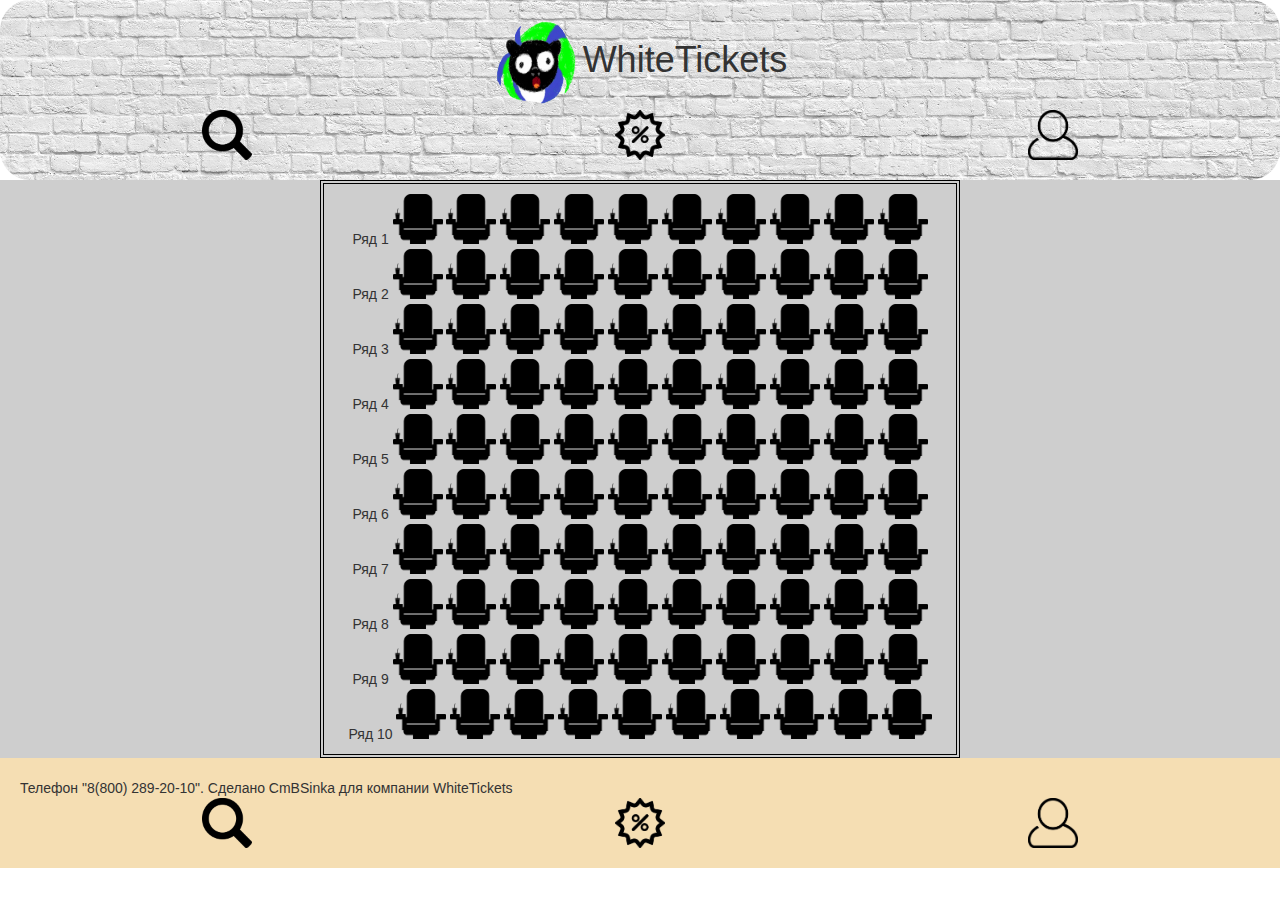
<file: Mesta.html>
<!DOCTYPE html>
<!--
Политехнический колледж городского хозяйства
МДК.08.01 Проектирование и разработка интерфейсов пользователей
Работа WorldSkills
Студент гр. ИР-19-4
Янулявичус Янис
Преподаватель Левит Л.В., Л.В. Ильюшенков

Цель работы: Захерачить внатуре крутую работу чтобы все и я в том числе доказал я что, я такой умный да. Славам ССКМБ
-->
<html xmlns="http://www.w3.org/1999/xhtml" xml:lang="ru" lang="ru">
<head>
<meta charset="utf-8"/>
<link rel="stylesheet" href="master.css">
<link rel="stylesheet" href="Mesta.css">
<link href='https://fonts.googleapis.com/css?family=Open+Sans&amp;subset=latin,cyrillic' rel='stylesheet' type='text/css'>
<link rel="stylesheet" href="https://maxcdn.bootstrapcdn.com/bootstrap/3.3.6/css/bootstrap.min.css"/>
<link rel="stylesheet" href="https://maxcdn.bootstrapcdn.com/font-awesome/4.5.0/css/font-awesome.min.css">
<link rel="shortcut icon" href="картинки/лого.png" type="image/x-icon">
  <title>WhiteTickets</title>
</head>
<body>
    <header>
      <div class="container">
        <a href="index.html"><img class="logo" src="картинки/лого.png" width="90" height="90"  ></a>
      <h1 >WhiteTickets</h1> </div>
      <div class="container2">
        <a href="index.html#search"><img src="картинки/поиск.png" alt="поиск" width="50" height="50"  ></a>
        <a href="index.html#Akchii"><img src="картинки/акции.png" alt="акции" width="50" height="50"  ></a>
        <a href="login.html"><img src="картинки/жест.png" alt="жест" width="50" height="50" ></a>
      </div>
    </header>


    <main>
      <div class="rabotaiblin" align="center">
      <div>
        Ряд 1
        <input type="image" src="картинки/Mesto.png" width="50" height="50" onClick=location.href="OrderContinut.html" />
        <input type="image" src="картинки/Mesto.png" width="50" height="50" onClick=location.href="OrderContinut.html" />
        <input type="image" src="картинки/Mesto.png" width="50" height="50" onClick=location.href="OrderContinut.html" />
        <input type="image" src="картинки/Mesto.png" width="50" height="50" onClick=location.href="OrderContinut.html" />
        <input type="image" src="картинки/Mesto.png" width="50" height="50" onClick=location.href="OrderContinut.html" />
        <input type="image" src="картинки/Mesto.png" width="50" height="50" onClick=location.href="OrderContinut.html" />
        <input type="image" src="картинки/Mesto.png" width="50" height="50" onClick=location.href="OrderContinut.html" />
        <input type="image" src="картинки/Mesto.png" width="50" height="50" onClick=location.href="OrderContinut.html" />
        <input type="image" src="картинки/Mesto.png" width="50" height="50" onClick=location.href="OrderContinut.html" />
        <input type="image" src="картинки/Mesto.png" width="50" height="50" onClick=location.href="OrderContinut.html" />
      </div>
      <div>
        Ряд 2
        <input type="image" src="картинки/Mesto.png" width="50" height="50" onClick=location.href="OrderContinut.html" />
        <input type="image" src="картинки/Mesto.png" width="50" height="50" onClick=location.href="OrderContinut.html" />
        <input type="image" src="картинки/Mesto.png" width="50" height="50" onClick=location.href="OrderContinut.html" />
        <input type="image" src="картинки/Mesto.png" width="50" height="50" onClick=location.href="OrderContinut.html" />
        <input type="image" src="картинки/Mesto.png" width="50" height="50" onClick=location.href="OrderContinut.html" />
        <input type="image" src="картинки/Mesto.png" width="50" height="50" onClick=location.href="OrderContinut.html" />
        <input type="image" src="картинки/Mesto.png" width="50" height="50" onClick=location.href="OrderContinut.html" />
        <input type="image" src="картинки/Mesto.png" width="50" height="50" onClick=location.href="OrderContinut.html" />
        <input type="image" src="картинки/Mesto.png" width="50" height="50" onClick=location.href="OrderContinut.html" />
        <input type="image" src="картинки/Mesto.png" width="50" height="50" onClick=location.href="OrderContinut.html" />
      </div>
      <div>
        Ряд 3
        <input type="image" src="картинки/Mesto.png" width="50" height="50" onClick=location.href="OrderContinut.html" />
        <input type="image" src="картинки/Mesto.png" width="50" height="50" onClick=location.href="OrderContinut.html" />
        <input type="image" src="картинки/Mesto.png" width="50" height="50" onClick=location.href="OrderContinut.html" />
        <input type="image" src="картинки/Mesto.png" width="50" height="50" onClick=location.href="OrderContinut.html" />
        <input type="image" src="картинки/Mesto.png" width="50" height="50" onClick=location.href="OrderContinut.html" />
        <input type="image" src="картинки/Mesto.png" width="50" height="50" onClick=location.href="OrderContinut.html" />
        <input type="image" src="картинки/Mesto.png" width="50" height="50" onClick=location.href="OrderContinut.html" />
        <input type="image" src="картинки/Mesto.png" width="50" height="50" onClick=location.href="OrderContinut.html" />
        <input type="image" src="картинки/Mesto.png" width="50" height="50" onClick=location.href="OrderContinut.html" />
        <input type="image" src="картинки/Mesto.png" width="50" height="50" onClick=location.href="OrderContinut.html" />
      </div>
      <div>
        Ряд 4
        <input type="image" src="картинки/Mesto.png" width="50" height="50" onClick=location.href="OrderContinut.html" />
        <input type="image" src="картинки/Mesto.png" width="50" height="50" onClick=location.href="OrderContinut.html" />
        <input type="image" src="картинки/Mesto.png" width="50" height="50" onClick=location.href="OrderContinut.html" />
        <input type="image" src="картинки/Mesto.png" width="50" height="50" onClick=location.href="OrderContinut.html" />
        <input type="image" src="картинки/Mesto.png" width="50" height="50" onClick=location.href="OrderContinut.html" />
        <input type="image" src="картинки/Mesto.png" width="50" height="50" onClick=location.href="OrderContinut.html" />
        <input type="image" src="картинки/Mesto.png" width="50" height="50" onClick=location.href="OrderContinut.html" />
        <input type="image" src="картинки/Mesto.png" width="50" height="50" onClick=location.href="OrderContinut.html" />
        <input type="image" src="картинки/Mesto.png" width="50" height="50" onClick=location.href="OrderContinut.html" />
        <input type="image" src="картинки/Mesto.png" width="50" height="50" onClick=location.href="OrderContinut.html" />
      </div>
      <div>
        Ряд 5
        <input type="image" src="картинки/Mesto.png" width="50" height="50" onClick=location.href="OrderContinut.html" />
        <input type="image" src="картинки/Mesto.png" width="50" height="50" onClick=location.href="OrderContinut.html" />
        <input type="image" src="картинки/Mesto.png" width="50" height="50" onClick=location.href="OrderContinut.html" />
        <input type="image" src="картинки/Mesto.png" width="50" height="50" onClick=location.href="OrderContinut.html" />
        <input type="image" src="картинки/Mesto.png" width="50" height="50" onClick=location.href="OrderContinut.html" />
        <input type="image" src="картинки/Mesto.png" width="50" height="50" onClick=location.href="OrderContinut.html" />
        <input type="image" src="картинки/Mesto.png" width="50" height="50" onClick=location.href="OrderContinut.html" />
        <input type="image" src="картинки/Mesto.png" width="50" height="50" onClick=location.href="OrderContinut.html" />
        <input type="image" src="картинки/Mesto.png" width="50" height="50" onClick=location.href="OrderContinut.html" />
        <input type="image" src="картинки/Mesto.png" width="50" height="50" onClick=location.href="OrderContinut.html" />
      </div>
      <div>
        Ряд 6
        <input type="image" src="картинки/Mesto.png" width="50" height="50" onClick=location.href="OrderContinut.html" />
        <input type="image" src="картинки/Mesto.png" width="50" height="50" onClick=location.href="OrderContinut.html" />
        <input type="image" src="картинки/Mesto.png" width="50" height="50" onClick=location.href="OrderContinut.html" />
        <input type="image" src="картинки/Mesto.png" width="50" height="50" onClick=location.href="OrderContinut.html" />
        <input type="image" src="картинки/Mesto.png" width="50" height="50" onClick=location.href="OrderContinut.html" />
        <input type="image" src="картинки/Mesto.png" width="50" height="50" onClick=location.href="OrderContinut.html" />
        <input type="image" src="картинки/Mesto.png" width="50" height="50" onClick=location.href="OrderContinut.html" />
        <input type="image" src="картинки/Mesto.png" width="50" height="50" onClick=location.href="OrderContinut.html" />
        <input type="image" src="картинки/Mesto.png" width="50" height="50" onClick=location.href="OrderContinut.html" />
        <input type="image" src="картинки/Mesto.png" width="50" height="50" onClick=location.href="OrderContinut.html" />
      </div>
      <div>
        Ряд 7
        <input type="image" src="картинки/Mesto.png" width="50" height="50" onClick=location.href="OrderContinut.html" />
        <input type="image" src="картинки/Mesto.png" width="50" height="50" onClick=location.href="OrderContinut.html" />
        <input type="image" src="картинки/Mesto.png" width="50" height="50" onClick=location.href="OrderContinut.html" />
        <input type="image" src="картинки/Mesto.png" width="50" height="50" onClick=location.href="OrderContinut.html" />
        <input type="image" src="картинки/Mesto.png" width="50" height="50" onClick=location.href="OrderContinut.html" />
        <input type="image" src="картинки/Mesto.png" width="50" height="50" onClick=location.href="OrderContinut.html" />
        <input type="image" src="картинки/Mesto.png" width="50" height="50" onClick=location.href="OrderContinut.html" />
        <input type="image" src="картинки/Mesto.png" width="50" height="50" onClick=location.href="OrderContinut.html" />
        <input type="image" src="картинки/Mesto.png" width="50" height="50" onClick=location.href="OrderContinut.html" />
        <input type="image" src="картинки/Mesto.png" width="50" height="50" onClick=location.href="OrderContinut.html" />
      </div>
      <div>
        Ряд 8
        <input type="image" src="картинки/Mesto.png" width="50" height="50" onClick=location.href="OrderContinut.html" />
        <input type="image" src="картинки/Mesto.png" width="50" height="50" onClick=location.href="OrderContinut.html" />
        <input type="image" src="картинки/Mesto.png" width="50" height="50" onClick=location.href="OrderContinut.html" />
        <input type="image" src="картинки/Mesto.png" width="50" height="50" onClick=location.href="OrderContinut.html" />
        <input type="image" src="картинки/Mesto.png" width="50" height="50" onClick=location.href="OrderContinut.html" />
        <input type="image" src="картинки/Mesto.png" width="50" height="50" onClick=location.href="OrderContinut.html" />
        <input type="image" src="картинки/Mesto.png" width="50" height="50" onClick=location.href="OrderContinut.html" />
        <input type="image" src="картинки/Mesto.png" width="50" height="50" onClick=location.href="OrderContinut.html" />
        <input type="image" src="картинки/Mesto.png" width="50" height="50" onClick=location.href="OrderContinut.html" />
        <input type="image" src="картинки/Mesto.png" width="50" height="50" onClick=location.href="OrderContinut.html" />
      </div>
      <div>
        Ряд 9
        <input type="image" src="картинки/Mesto.png" width="50" height="50" onClick=location.href="OrderContinut.html" />
        <input type="image" src="картинки/Mesto.png" width="50" height="50" onClick=location.href="OrderContinut.html" />
        <input type="image" src="картинки/Mesto.png" width="50" height="50" onClick=location.href="OrderContinut.html" />
        <input type="image" src="картинки/Mesto.png" width="50" height="50" onClick=location.href="OrderContinut.html" />
        <input type="image" src="картинки/Mesto.png" width="50" height="50" onClick=location.href="OrderContinut.html" />
        <input type="image" src="картинки/Mesto.png" width="50" height="50" onClick=location.href="OrderContinut.html" />
        <input type="image" src="картинки/Mesto.png" width="50" height="50" onClick=location.href="OrderContinut.html" />
        <input type="image" src="картинки/Mesto.png" width="50" height="50" onClick=location.href="OrderContinut.html" />
        <input type="image" src="картинки/Mesto.png" width="50" height="50" onClick=location.href="OrderContinut.html" />
        <input type="image" src="картинки/Mesto.png" width="50" height="50" onClick=location.href="OrderContinut.html" />
      </div>
      <div>
        Ряд 10
        <input type="image" src="картинки/Mesto.png" width="50" height="50" onClick=location.href="OrderContinut.html" />
        <input type="image" src="картинки/Mesto.png" width="50" height="50" onClick=location.href="OrderContinut.html" />
        <input type="image" src="картинки/Mesto.png" width="50" height="50" onClick=location.href="OrderContinut.html" />
        <input type="image" src="картинки/Mesto.png" width="50" height="50" onClick=location.href="OrderContinut.html" />
        <input type="image" src="картинки/Mesto.png" width="50" height="50" onClick=location.href="OrderContinut.html" />
        <input type="image" src="картинки/Mesto.png" width="50" height="50" onClick=location.href="OrderContinut.html" />
        <input type="image" src="картинки/Mesto.png" width="50" height="50" onClick=location.href="OrderContinut.html" />
        <input type="image" src="картинки/Mesto.png" width="50" height="50" onClick=location.href="OrderContinut.html" />
        <input type="image" src="картинки/Mesto.png" width="50" height="50" onClick=location.href="OrderContinut.html" />
        <input type="image" src="картинки/Mesto.png" width="50" height="50" onClick=location.href="OrderContinut.html" />  
      </div>
    </div>
    </main>

    <footer>Телефон "8(800) 289-20-10". Сделано CmBSinka для компании WhiteTickets
      <div class="container2">
        
        <a href="index.html#search"><img src="картинки/поиск.png" alt="поиск" width="50" height="50"  ></a>
        <a href="index.html#Akchii"><img src="картинки/акции.png" alt="акции" width="50" height="50"  ></a>
        <a href="login.html"><img src="картинки/жест.png" alt="жест" width="50" height="50" ></a>

        </div>
    </footer>
  </body>
</file>
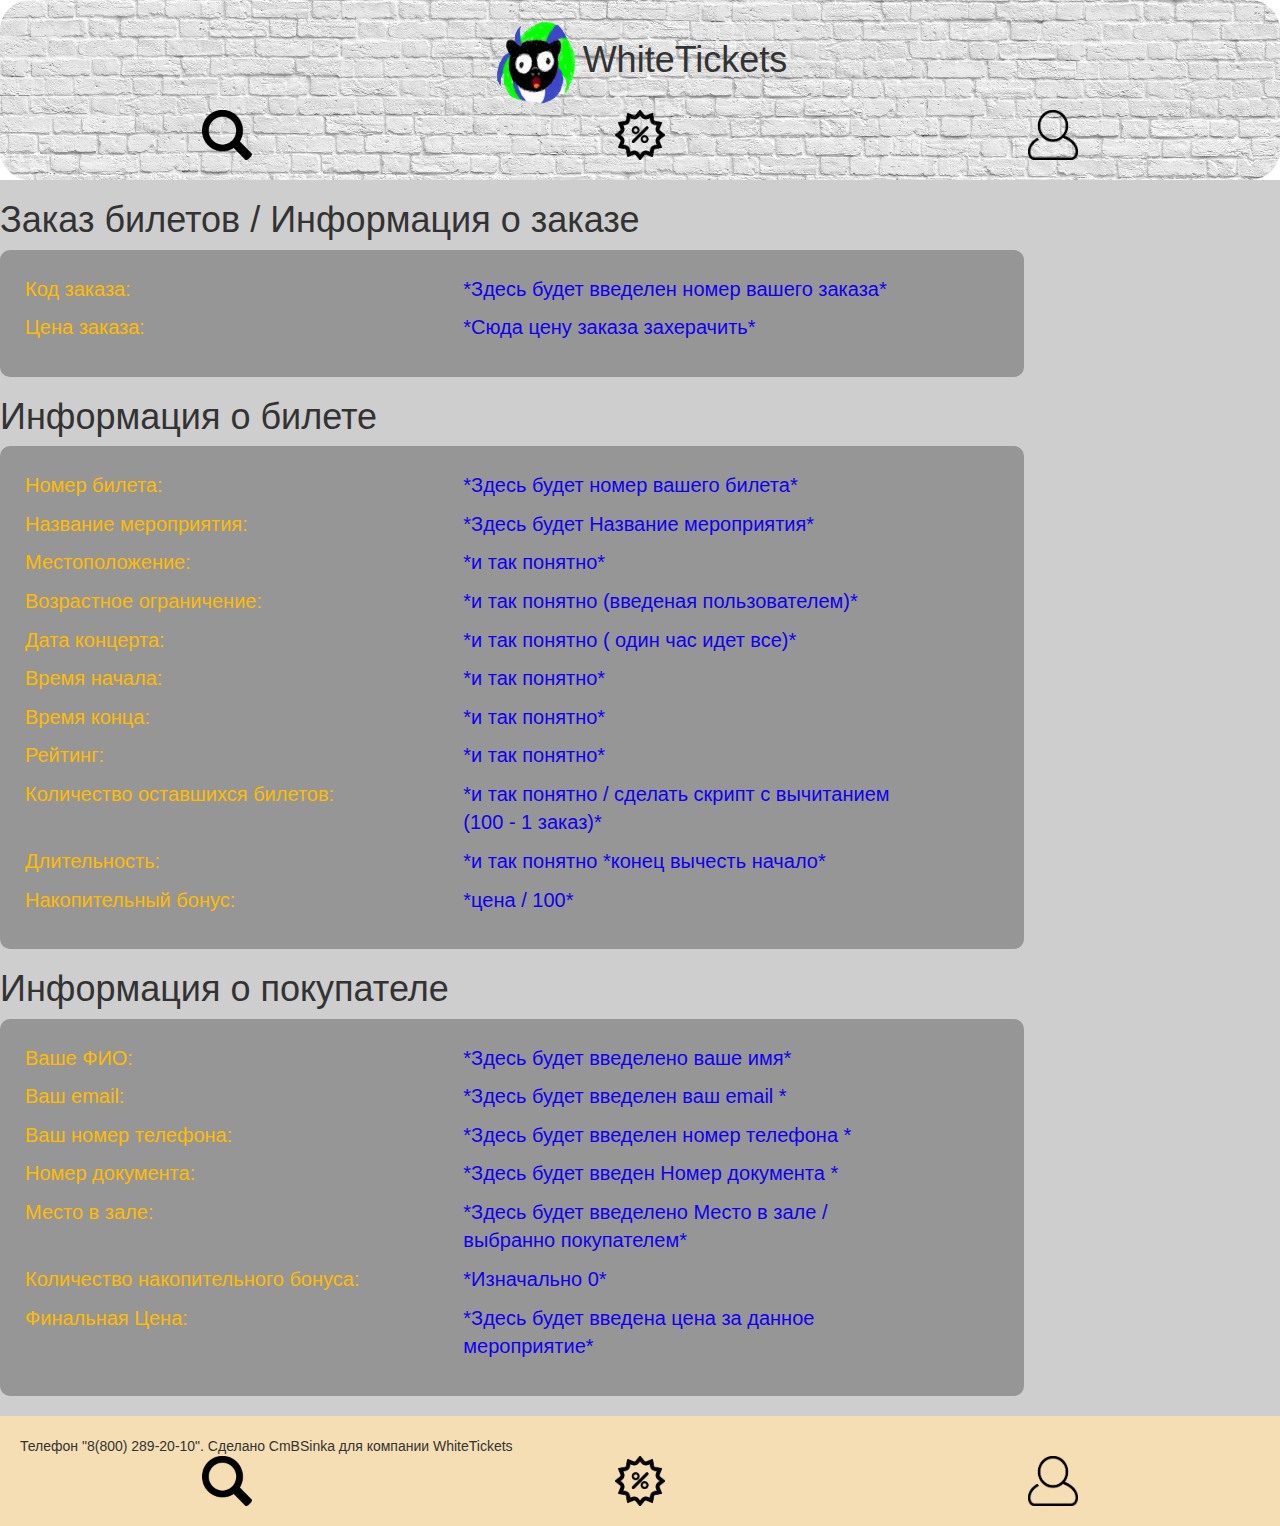
<file: OrderContinut.html>
<!DOCTYPE html>
<!--
Политехнический колледж городского хозяйства
МДК.08.01 Проектирование и разработка интерфейсов пользователей
Работа WorldSkills
Студент гр. ИР-19-4
Янулявичус Янис
Преподаватель Левит Л.В., Л.В. Ильюшенков

Цель работы: Захерачить внатуре крутую работу чтобы все и я в том числе доказал я что, я такой умный да. Славам ССКМБ
-->
<html xmlns="http://www.w3.org/1999/xhtml" xml:lang="ru" lang="ru">
<head>
<meta charset="utf-8"/>
<link rel="stylesheet" href="master.css">
<link rel="stylesheet" href="OrderContinut.css">
<link href='https://fonts.googleapis.com/css?family=Open+Sans&amp;subset=latin,cyrillic' rel='stylesheet' type='text/css'>
<link rel="stylesheet" href="https://maxcdn.bootstrapcdn.com/bootstrap/3.3.6/css/bootstrap.min.css"/>
<link rel="stylesheet" href="https://maxcdn.bootstrapcdn.com/font-awesome/4.5.0/css/font-awesome.min.css">
<link href='https://fonts.googleapis.com/css?family=Open+Sans:400,300,300italic,400italic,600' rel='stylesheet' type='text/css'>
<link href="https://fonts.googleapis.com/css?family=Roboto:300,400,500,700" rel="stylesheet">
<link rel="shortcut icon" href="картинки/лого.png" type="image/x-icon">
  <title>WhiteTickets</title>
  
</head>
<body>
    <header>
      <div class="container">
        <a href="index.html"><img class="logo" src="картинки/лого.png" width="90" height="90"  ></a>
      <h1 >WhiteTickets</h1> </div>
      <div class="container2">
        <a href="index.html#search"><img src="картинки/поиск.png" alt="поиск" width="50" height="50"  ></a>
        <a href="index.html#Akchii"><img src="картинки/акции.png" alt="акции" width="50" height="50"  ></a>
        <a href="login.html"><img src="картинки/жест.png" alt="жест" width="50" height="50" ></a>
      </div>
    </header>


    <main>
    <!-- <center> -->
        <div class="main-block">
          <h1>Заказ билетов / Информация о заказе</h1>
          <form action="/">
            <div class="rows">
            <p class="texts">Код заказа:</p> 
            
            <p class="texts2">*Здесь будет введелен номер вашего заказа*</p>

            <p class="texts">Цена заказа:</p> 
            
            <p class="texts2"> *Сюда цену заказа захерачить*</p>
            </div>
          </form>
            <h1>Информация о билете</h1>
            <form action="/">
              <div class="rows">
                <p class="texts">Номер билета:</p> 
            
                <p class="texts2"> *Здесь будет номер вашего билета*</p>
                <p class="texts">Название мероприятия:</p> 
            
                <p class="texts2"> *Здесь будет Название мероприятия*</p>
                <p class="texts">Местоположение:</p> 
            
                <p class="texts2"> *и так понятно*</p>
                <p class="texts">Возрастное ограничение:</p> 
            
                <p class="texts2"> *и так понятно (введеная пользователем)*</p>
                <p class="texts">Дата концерта:</p> 
            
                <p class="texts2"> *и так понятно ( один час идет все)*</p>
                <p class="texts">Время начала:</p> 
            
                <p class="texts2"> *и так понятно*</p>
                <p class="texts">Время конца:</p> 
            
                <p class="texts2"> *и так понятно*</p>
                <p class="texts">Рейтинг:</p> 
            
                <p class="texts2"> *и так понятно*</p>
                <p class="texts">Количество оставшихся билетов:</p> 
            
                <p class="texts2"> *и так понятно / сделать скрипт с вычитанием (100 - 1 заказ)*</p>
                <p class="texts">Длительность:</p> 
            
                <p class="texts2"> *и так понятно *конец вычесть начало*</p>
                <p class="texts">Накопительный бонус:</p> 
            
                <p class="texts2"> *цена / 100*</p>
              </div>
            </form>
                <h1>Информация о покупателе</h1>
                <form action="/">
                  <div class="rows">
            <p class="texts">Ваше ФИО:</p> 
            
            <p class="texts2"> *Здесь будет введелено ваше имя*</p>
            <p class="texts"> Ваш email:</p> 
            
            <p class="texts2"> *Здесь будет введелен ваш email *</p>
            <p class="texts">Ваш номер телефона: </p> 
            
            <p class="texts2">*Здесь будет введелен номер телефона *</p>
            <p class="texts">Номер документа:</p> 
            
            <p class="texts2"> *Здесь будет введен Номер документа *</p>
            <p class="texts">Место в зале:</p> 
            
            <p class="texts2">*Здесь будет введелено Место в зале / выбранно покупателем*</p>
            <p class="texts">Количество накопительного бонуса:</p> 
            
            <p class="texts2"> *Изначально 0*</p>
            <p class="texts"> Финальная Цена:</p> 
            
            <p class="texts2">*Здесь будет введена цена за данное мероприятие*</p>
          </div>
          </form>
        </div>
      <!-- </center> -->
    </main>

    <footer>Телефон "8(800) 289-20-10". Сделано CmBSinka для компании WhiteTickets
      <div class="container2">
        
        <a href="index.html#search"><img src="картинки/поиск.png" alt="поиск" width="50" height="50"  ></a>
        <a href="index.html#Akchii"><img src="картинки/акции.png" alt="акции" width="50" height="50"  ></a>
        <a href="login.html"><img src="картинки/жест.png" alt="жест" width="50" height="50" ></a>

        </div>
    </footer>
  </body>
</file>
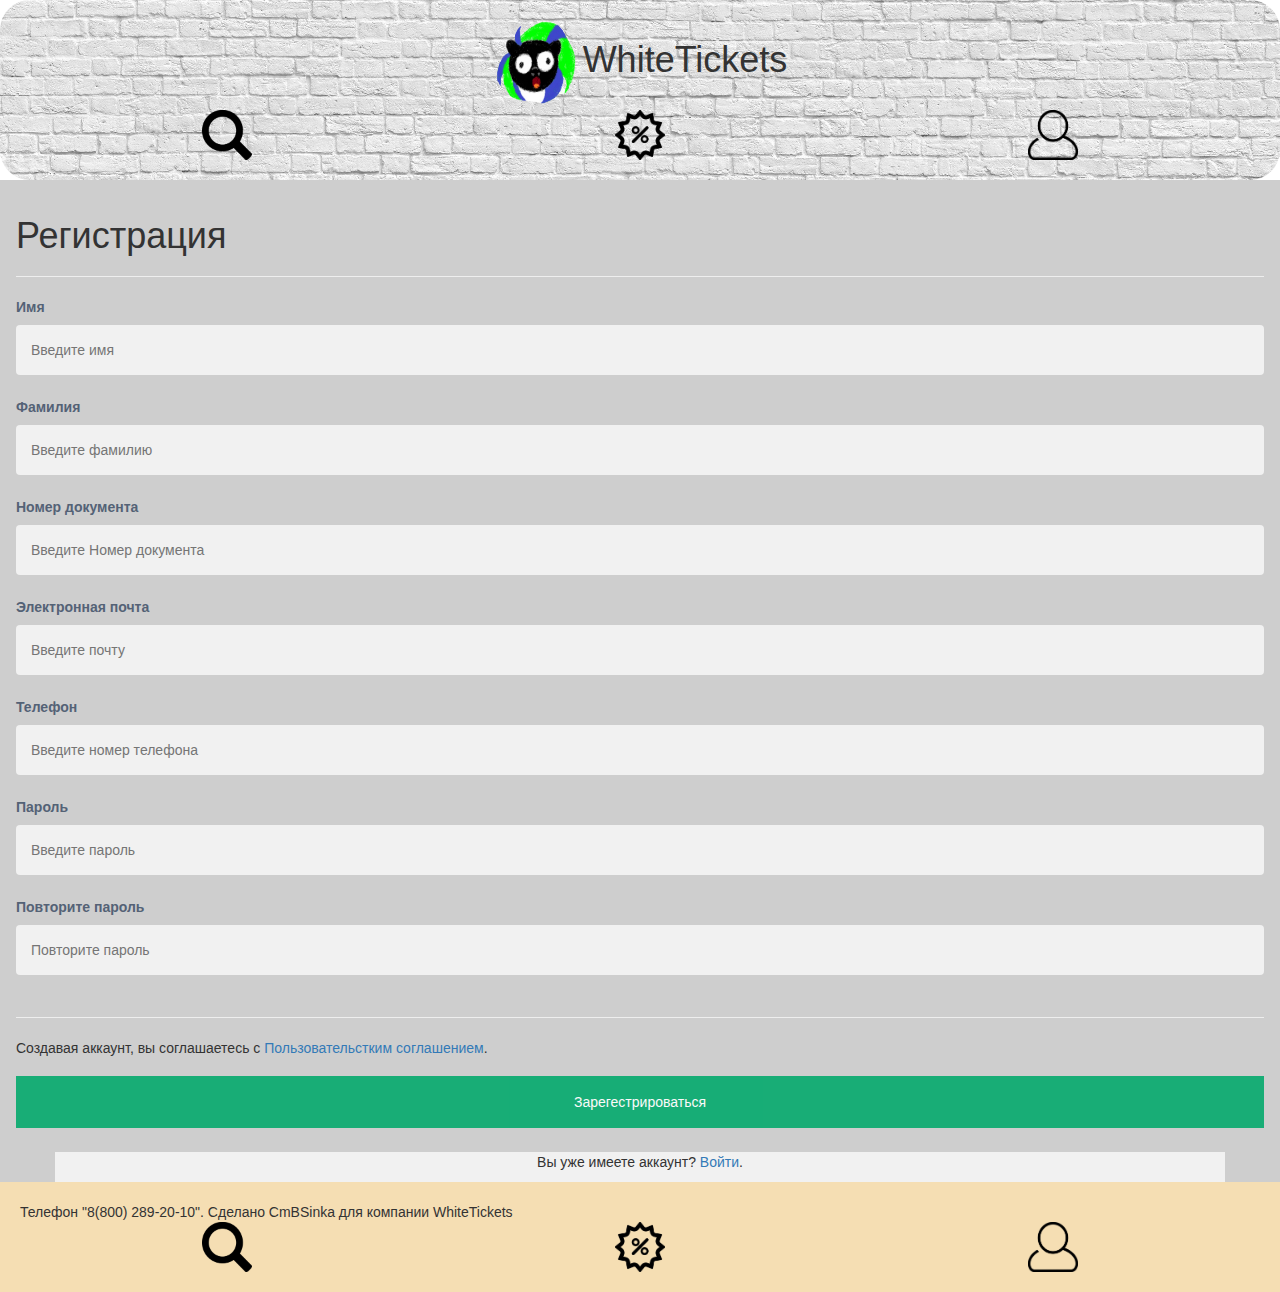
<file: Register.html>
<!DOCTYPE html>
<!--
Политехнический колледж городского хозяйства
МДК.08.01 Проектирование и разработка интерфейсов пользователей
Работа WorldSkills
Студент гр. ИР-19-4
Янулявичус Янис
Преподаватель Левит Л.В., Л.В. Ильюшенков

Цель работы: Захерачить внатуре крутую работу чтобы все и я в том числе доказал я что, я такой умный да. Славам ССКМБ
-->
<html xmlns="http://www.w3.org/1999/xhtml" xml:lang="ru" lang="ru">
<head>
<meta charset="utf-8"/>
<link rel="stylesheet" href="master.css">
<link rel="stylesheet" href="Register.css">
<link href='https://fonts.googleapis.com/css?family=Open+Sans&amp;subset=latin,cyrillic' rel='stylesheet' type='text/css'>
<link rel="stylesheet" href="https://maxcdn.bootstrapcdn.com/bootstrap/3.3.6/css/bootstrap.min.css"/>
<link rel="stylesheet" href="https://maxcdn.bootstrapcdn.com/font-awesome/4.5.0/css/font-awesome.min.css">
<link rel="shortcut icon" href="картинки/лого.png" type="image/x-icon">
  <title>WhiteTickets Registration</title>
</head>
<body>
    <header>
      <div class="container">
        <a href="index.html"><img class="logo" src="картинки/лого.png" width="90" height="90"  ></a>
      <h1 >WhiteTickets</h1> </div>
      <div class="container2">
        <a href="index.html#search"><img src="картинки/поиск.png" alt="поиск" width="50" height="50"  ></a>
        <a href="index.html#Akchii"><img src="картинки/акции.png" alt="акции" width="50" height="50"  ></a>
        <a href="login.html"><img src="картинки/жест.png" alt="жест" width="50" height="50" ></a>
      </div>
    </header>


    <main>
      <!---->
      <form action="index.html">
        <div class="container3">
          <h1>Регистрация</h1>
          <hr>
      
          <label for="name"><b>Имя</b></label>
          <input type="text" placeholder="Введите имя" name="name" id="name" required>

          <label for="lname"><b>Фамилия</b></label>
          <input type="text" placeholder="Введите фамилию" name="lname" id="lname" required>

          <label for="docsnum"><b>Номер документа</b></label>
          <input type="text" placeholder="Введите Номер документа" name="docsnum" id="docsnum" required>

          <label for="email"><b>Электронная почта</b></label>
          <input type="text" placeholder="Введите почту" name="email" id="email" required>

          <label for="phone"><b>Телефон</b></label>
          <input type="text" placeholder="Введите номер телефона" name="phone" id="phone" required>
      
          <label for="psw"><b>Пароль</b></label>
          <input type="password" placeholder="Введите пароль" name="psw" id="psw" required>
      
          <label for="psw-repeat"><b>Повторите пароль</b></label> 
          <input type="password" placeholder="Повторите пароль" name="psw-repeat" id="psw-repeat" required>
          <hr>
      
          <p>Создавая аккаунт, вы соглашаетесь с <a href="План работы.txt">Пользовательстким соглашением</a>.</p>
          <button type="submit" class="registerbtn">Зарегестрироваться</button>
        </div>
      
        <div class="container signin">
          <p>Вы уже имеете аккаунт? <a href="Login.html">Войти</a>.</p>
        </div>
      </form> 
    </main>

    <footer>Телефон "8(800) 289-20-10". Сделано CmBSinka для компании WhiteTickets
      <div class="container2">
        
        <a href="index.html#search"><img src="картинки/поиск.png" alt="поиск" width="50" height="50"  ></a>
        <a href="index.html#Akchii"><img src="картинки/акции.png" alt="акции" width="50" height="50"  ></a>
        <a href="login.html"><img src="картинки/жест.png" alt="жест" width="50" height="50" ></a>

        </div>
    </footer>
</body>
</file>
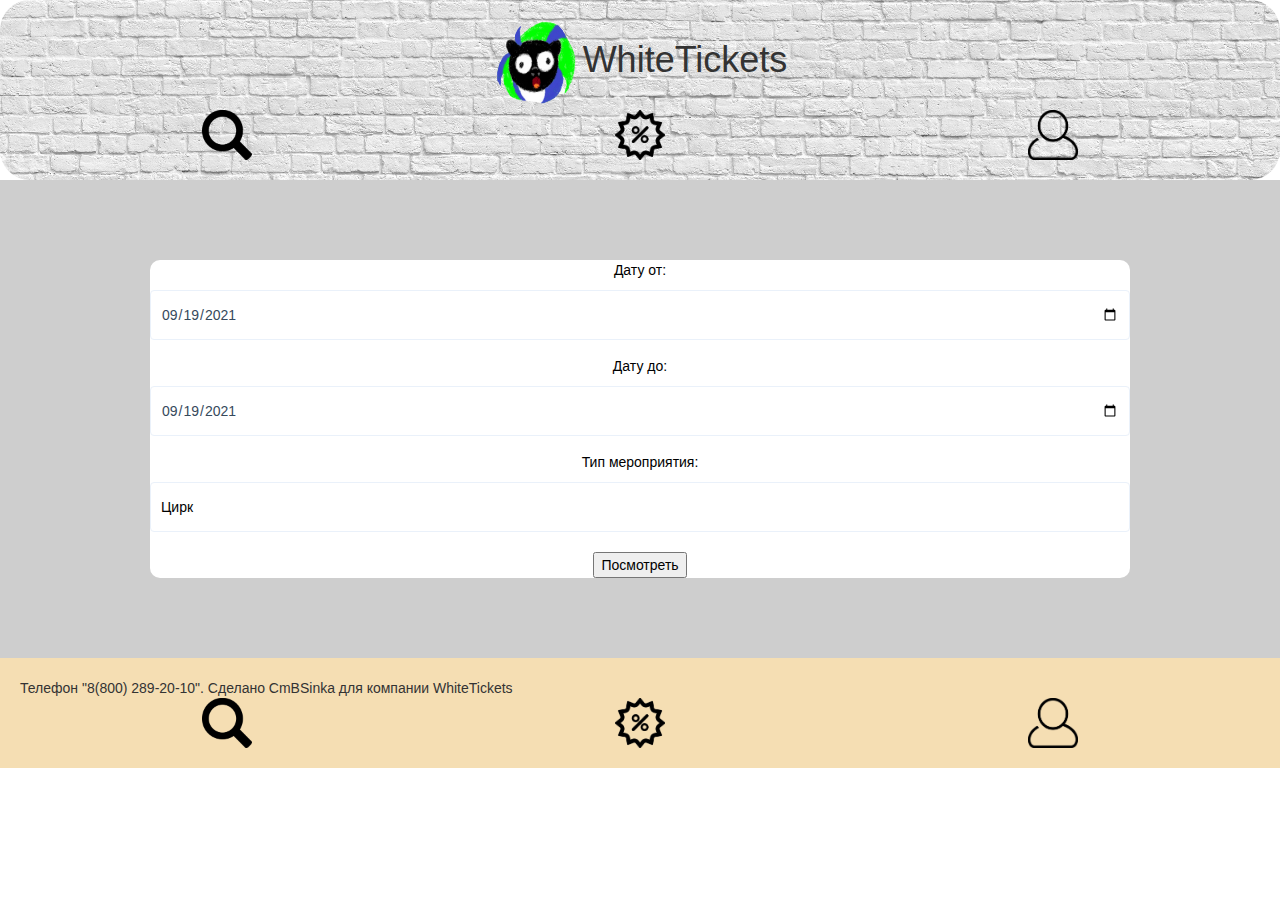
<file: Search.html>
<!DOCTYPE html>
<!--
Политехнический колледж городского хозяйства
МДК.08.01 Проектирование и разработка интерфейсов пользователей
Работа WorldSkills
Студент гр. ИР-19-4
Янулявичус Янис
Преподаватель Левит Л.В., Л.В. Ильюшенков

Цель работы: Захерачить внатуре крутую работу чтобы все и я в том числе доказал я что, я такой умный да. Славам ССКМБ
-->
<html xmlns="http://www.w3.org/1999/xhtml" xml:lang="ru" lang="ru">
<head>
<meta charset="utf-8"/>
<link rel="stylesheet" href="master.css">
<link rel="stylesheet" href="Search.css">
<link href='https://fonts.googleapis.com/css?family=Open+Sans&amp;subset=latin,cyrillic' rel='stylesheet' type='text/css'>
<link rel="stylesheet" href="https://maxcdn.bootstrapcdn.com/bootstrap/3.3.6/css/bootstrap.min.css"/>
<link rel="stylesheet" href="https://maxcdn.bootstrapcdn.com/font-awesome/4.5.0/css/font-awesome.min.css">
<link rel="shortcut icon" href="картинки/лого.png" type="image/x-icon">
  <title>WhiteTickets</title>
</head>
<body>
    <header>
      <div class="container">
      <a href="index.html"><img class="logo" src="картинки/лого.png" width="90" height="90"  ></a>
      <h1 >WhiteTickets</h1> </div>
      <div class="container2">
        <a href="index.html#search"><img src="картинки/поиск.png" alt="поиск" width="50" height="50"  ></a>
        <a href="index.html#Akchii"><img src="картинки/акции.png" alt="акции" width="50" height="50"  ></a>
        <a href="login.html"><img src="картинки/жест.png" alt="жест" width="50" height="50" ></a>
      </div>
    </header>


    <main>
      <div class="Osnov_cv_tx_3">
        <table class="tablica12" > 
          
      <tr class="tablic"><th ></th> </tr>
       <td >
         <div class="Poisk">
      
        <div class="test-0-ai"> 
          <p>Дату от:</p> 
            <input type="date" name="calendar" value="2021-09-19">
          </div>
         
          <div class="test-0-an"> 
            <p>Дату до:</p>
              <input type="date" name="calendar" value="2021-09-19">
              </div>
      
          <div class="test-0-ad"> 
          <p>Тип мероприятия:</p>
        <SELECT name="Meropruit">
          <option> Цирк </option>
           <option> Цирк маленький </option>
          <option> Цирк средний </option>
          <option> Цирк большой </option>
          <option> Цирк на дом </option>
        </SELECT>
              </div>
      
          <div class="test-0-ad"> 
            <br>
            <INPUT TYPE="submit" VALUE="Посмотреть">
          </div>
       </div>
      </td> 
      </table>
      </div>
    </main>

    <footer>Телефон "8(800) 289-20-10". Сделано CmBSinka для компании WhiteTickets
      <div class="container2">
        
        <a href="index.html#search"><img src="картинки/поиск.png" alt="поиск" width="50" height="50"  ></a>
        <a href="index.html#Akchii"><img src="картинки/акции.png" alt="акции" width="50" height="50"  ></a>
        <a href="login.html"><img src="картинки/жест.png" alt="жест" width="50" height="50" ></a>

        </div>
    </footer>
</body>
</file>
<file: master.css>
.ebala{
  display: none;
  color: rgb(0, 0, 0);
backGround: #ffffff;
border-radius: 10px;
position: relative;
z-index: 1;
width: 70%;
bottom: 30px;
justify-content: center;
margin: auto;
flex-wrap: wrap;
}
header {
  background: rgb(245, 239, 240);
  padding: 2rem;
  grid-column: 1 / 4;
  border-radius: 30px;
  text-align: center;
  background-image: url(833.jpg);
  background-position: center;
  background-size: cover;
}



main {
  background: #cecece;
  min-height: auto;
}



footer {
  background: wheat;
  padding: 2rem;
}

body {
  font-family: system-ui, sans-serif;
}

h1 {
  font-size: 30px;
}
.container{
  display: flex;
  flex-direction: row;
  flex-wrap: wrap;
  justify-content: center;
}
.container2{
  display: flex;
  flex-direction: row;
  flex-wrap: wrap;
  justify-content: space-around;
  align-items: flex-start;
}
.text-right {
  text-align: right; }

.text-left {
  text-align: left; }

.text-center {
  text-align: center; }

.section-class {
  background-color: #cecece;
  padding: 80px 0; }
  .section-class h2 {
    text-align: center;
    text-transform: uppercase;
    font-size: 24px;
    margin-bottom: 60px; }

.section-class-item {
  margin-bottom: 30px; }
  .section-class-item .icon-wrap {
    width: 70px;
    height: 70px;
    line-height: 70px;
    text-align: center;
    background-color: rgb(0, 68, 255);
    display: inline-block;
    border-radius: 10em;
    font-size: 20px;
    color: rgb(255, 255, 255); }
  .section-class-item h3 {
    margin-top: 0;
    font-size: 18px;
    font-weight: bold; }
  .section-class-item p {
    color: #383838; }

.items-right .item-icon {
  padding-left: 20px; }

.items-right,
.items-left {
  margin-top: 30px; }

.item-text,
.item-icon {
  display: table-cell;
  vertical-align: top; }

.items-left .item-icon {
  padding-right: 20px; }

  .delenie {
    background: black;
    height: 20px;
  }
  .Osnov_cv_tx{
    
    display:flex;
    justify-content: center;

  }
.lox{
  width: 100%
}
.tablica1, .tablica2{
  width: 35%;    
  border: 1px black solid;
  margin-bottom: 10px;
  
}

td, th {
  padding: 3px;
  text-align: center;
}
.Osnov_cv_tx_3{
  padding: 80px;
  display: flex;
  justify-content: center;
  left: 0px;
  top: 0px;
  right: 0px;
  bottom: 0px;
  color: rgb(255, 0, 0);/*Цвет текста*/
  font-family: sans-serif;/*Шрифт*/
  /*opacity: 0.6;*/
  }



.tablica12
{
color: rgb(0, 0, 0);
backGround: #ffffff;
border-radius: 10px;
position: relative;
z-index: 1;
/*opacity: 0.6;*/
width: 70em;
}
.button {
  display: block;
  width: 200px;
  padding: 10px;
  margin: 20px auto 0;
  border: none;
  border-radius: 5px; 
  background: #1c87c9; 
  font-size: 14px;
  font-weight: 600;
  color: #fff;
  }
  button:hover {
  background: #095484;
  }
  .block_how-works_1 {
    box-shadow: 0px 13px 57px 0px rgba(24, 24, 24, .04);
    max-width: none;
    margin: 0;
    margin-bottom: 40px;
    padding-bottom: 20px;
  }
  .block_how-works {
    min-height: 265px;
    background: #fff;
    max-width: 631px;
    display: block;
    margin: 0 auto;
    border-radius: 6px;
    overflow: hidden;
  }
  .block_how-works_1 .block_how-works__frame {
    margin-left: 70px;
    margin-right: 70px;
  }
  .block_how-works__frame {
    margin: 0 50px;
    position: relative;
  }
  label, .label44 {
    display: block;
    position: relative;
    margin-bottom: 3px;
    line-height: 24px;
    line-height: 1.5rem;
    color: #546276;
    text-align: left;
  }
  input[type="color"].input, input[type="color"].area, input[type="date"].input, input[type="date"].area, input[type="datetime"].input, input[type="datetime"].area, input[type="datetime-local"].input, input[type="datetime-local"].area, input[type="email"].input, input[type="email"].area, input[type="month"].input, input[type="month"].area, input[type="number"].input, input[type="number"].area, input[type="password"].input, input[type="password"].area, input[type="search"].input, input[type="search"].area, input[type="tel"].input, input[type="tel"].area, input[type="text"].input, input[type="text"].area, input[type="time"].input, input[type="time"].area, input[type="url"].input, input[type="url"].area, input[type="week"].input, input[type="week"].area, input:not([type]).input, input:not([type]).area, textarea.input, textarea.area, select.input, select.area {
    background-color: #eaf1fa;
    border-color: #eaf1fa;
    color: #546276;
    height: 53px;
    padding: 0px 18px;
  }
  input[type="color"], input[type="date"], input[type="datetime"], input[type="datetime-local"], input[type="email"], input[type="month"], input[type="number"], input[type="password"], input[type="search"], input[type="tel"], input[type="text"], input[type="time"], input[type="url"], input[type="week"], input:not([type]), textarea, select {
    border: 1px solid transparent;
    display: block;
    position: relative;
    width: 100%;
    margin: 0 0 16px 0;
    padding: 0;
    vertical-align: top;
    outline: none;
    zoom: 1;
    transition: all 200ms ease;
    font-weight: 500;
    border-radius: 4px;
    -webkit-appearance: none;
    background-color: #fff;
    border-color: #eaf1fa;
    color: #36495c;
    height: 50px;
    padding: 5px 10px;
  }
</file>
<file: html/css/style.css>
body {
  margin: 0;
  font-family: "Open Sans", sans-serif;
  font-size: 14px;
  line-height: 1.6; }

.text-right {
  text-align: right; }

.text-left {
  text-align: left; }

.text-center {
  text-align: center; }

.section-class {
  background-color: #f7f7f7;
  padding: 80px 0; }
  .section-class h2 {
    text-align: center;
    text-transform: uppercase;
    font-size: 24px;
    margin-bottom: 60px; }

.section-class-item {
  margin-bottom: 30px; }
  .section-class-item .icon-wrap {
    width: 70px;
    height: 70px;
    line-height: 70px;
    text-align: center;
    background-color: tomato;
    display: inline-block;
    border-radius: 10em;
    font-size: 20px;
    color: #fff; }
  .section-class-item h3 {
    margin-top: 0;
    font-size: 18px;
    font-weight: bold; }
  .section-class-item p {
    color: #6f6f6f; }

.items-right .item-icon {
  padding-left: 20px; }

.items-right,
.items-left {
  margin-top: 30px; }

.item-text,
.item-icon {
  display: table-cell;
  vertical-align: top; }

.items-left .item-icon {
  padding-right: 20px; }
</file>
<file: login.css>
/* Bordered form */
form {
  border: 3px solid #f1f1f1;
}

/* Full-width inputs */
input[type=text], input[type=password] {
  width: 100%;
  padding: 12px 20px;
  margin: 8px 0;
  display: inline-block;
  border: 1px solid #ccc;
  box-sizing: border-box;
}

/* Set a style for all buttons */
.button1 {
  background-color: #04AA6D;
  color: white;
  padding: 14px 20px;
  margin: 8px 0;
  border: none;
  cursor: pointer;
  width: 100%;
}

/* Add a hover effect for buttons */
.button1:hover {
  opacity: 0.8;
}

/* Extra style for the cancel button (red) */
.cancelbtn {
  width: auto;
  padding: 10px 18px;
  background-color: #f44336;
}

/* Center the avatar image inside this container */
.imgcontainer {
  text-align: center;
  margin: 24px 0 12px 0;
}

/* The "Forgot password" text */
span.psw {
  float: right;
  padding-top: 16px;
}

/* Change styles for span and cancel button on extra small screens */
@media screen and (max-width: 300px) {
  span.psw {
    display: block;
    float: none;
  }
  .cancelbtn {
    width: 100%;
  }
} 
#error{
  display: none;
  background: white;
  border: red solid 3px;
  border-radius: 10px;
  color: black;
  text-align: center;
  margin-top: 15px;
}
</file>
<file: Mesta.css>
.rabotaiblin{
    border: 4px double
    black;
    padding: 10px;
    display: flex;
    flex-direction: column;
    flex-wrap: wrap;
    justify-content: center;
    width: 50%;
}
main{
    display: flex !important;
    flex-direction: row !important;
    justify-content: center !important;
}
</file>
<file: OrderContinut.css>
main{
  min-height: auto;

  display: flex !important;
  flex-direction: row !important;
  justify-content: center !important;
}
form{
  padding: 25px;
    margin-bottom: 20px;
    border-radius: 10px;
    width: 80%;
    background-color: #969696 !important;
}
.rows{
  display: flex !important;
  flex-direction: row !important;
  flex-wrap: wrap !important;
}
.texts{
  width: 45%;
  color: rgb(255, 187, 0);
  font-size: 20px;
}
.texts2{
  width: 45%;
  color: rgb(16, 0, 241);
  font-size: 20px;
}
</file>
<file: Register.css>
* {box-sizing: border-box}

/* Add padding to containers */
.container3 {
  padding: 16px;
}

/* Full-width input fields */
input[type=text], input[type=password] {
  width: 100%;
  padding: 15px;
  margin: 5px 0 22px 0;
  display: inline-block;
  border: none;
  background: #f1f1f1;
}

input[type=text]:focus, input[type=password]:focus {
  background-color: #ddd;
  outline: none;
}

/* Overwrite default styles of hr */
hr {
  border: 1px solid #f1f1f1;
  margin-bottom: 25px;
}

/* Set a style for the submit/register button */
.registerbtn {
  background-color: #04AA6D;
  color: white;
  padding: 16px 20px;
  margin: 8px 0;
  border: none;
  cursor: pointer;
  width: 100%;
  opacity: 0.9;
}

.registerbtn:hover {
  opacity:1;
}

/* Add a blue text color to links */
a {
  color: dodgerblue;
}

/* Set a grey background color and center the text of the "sign in" section */
.signin {
  background-color: #f1f1f1;
  text-align: center;
}
</file>
<file: Search.css>
.Osnov_cv_tx_3{
  padding: 80px;
  display: flex;
  justify-content: center;
  left: 0px;
  top: 0px;
  right: 0px;
  bottom: 0px;
  color: rgb(255, 0, 0);/*Цвет текста*/
  font-family: sans-serif;/*Шрифт*/
  /*opacity: 0.6;*/
  }



.tablica12
{
color: rgb(0, 0, 0);
backGround: #ffffff;
border-radius: 10px;
position: relative;
z-index: 1;
/*opacity: 0.6;*/
width: 70em;
}
</file>
